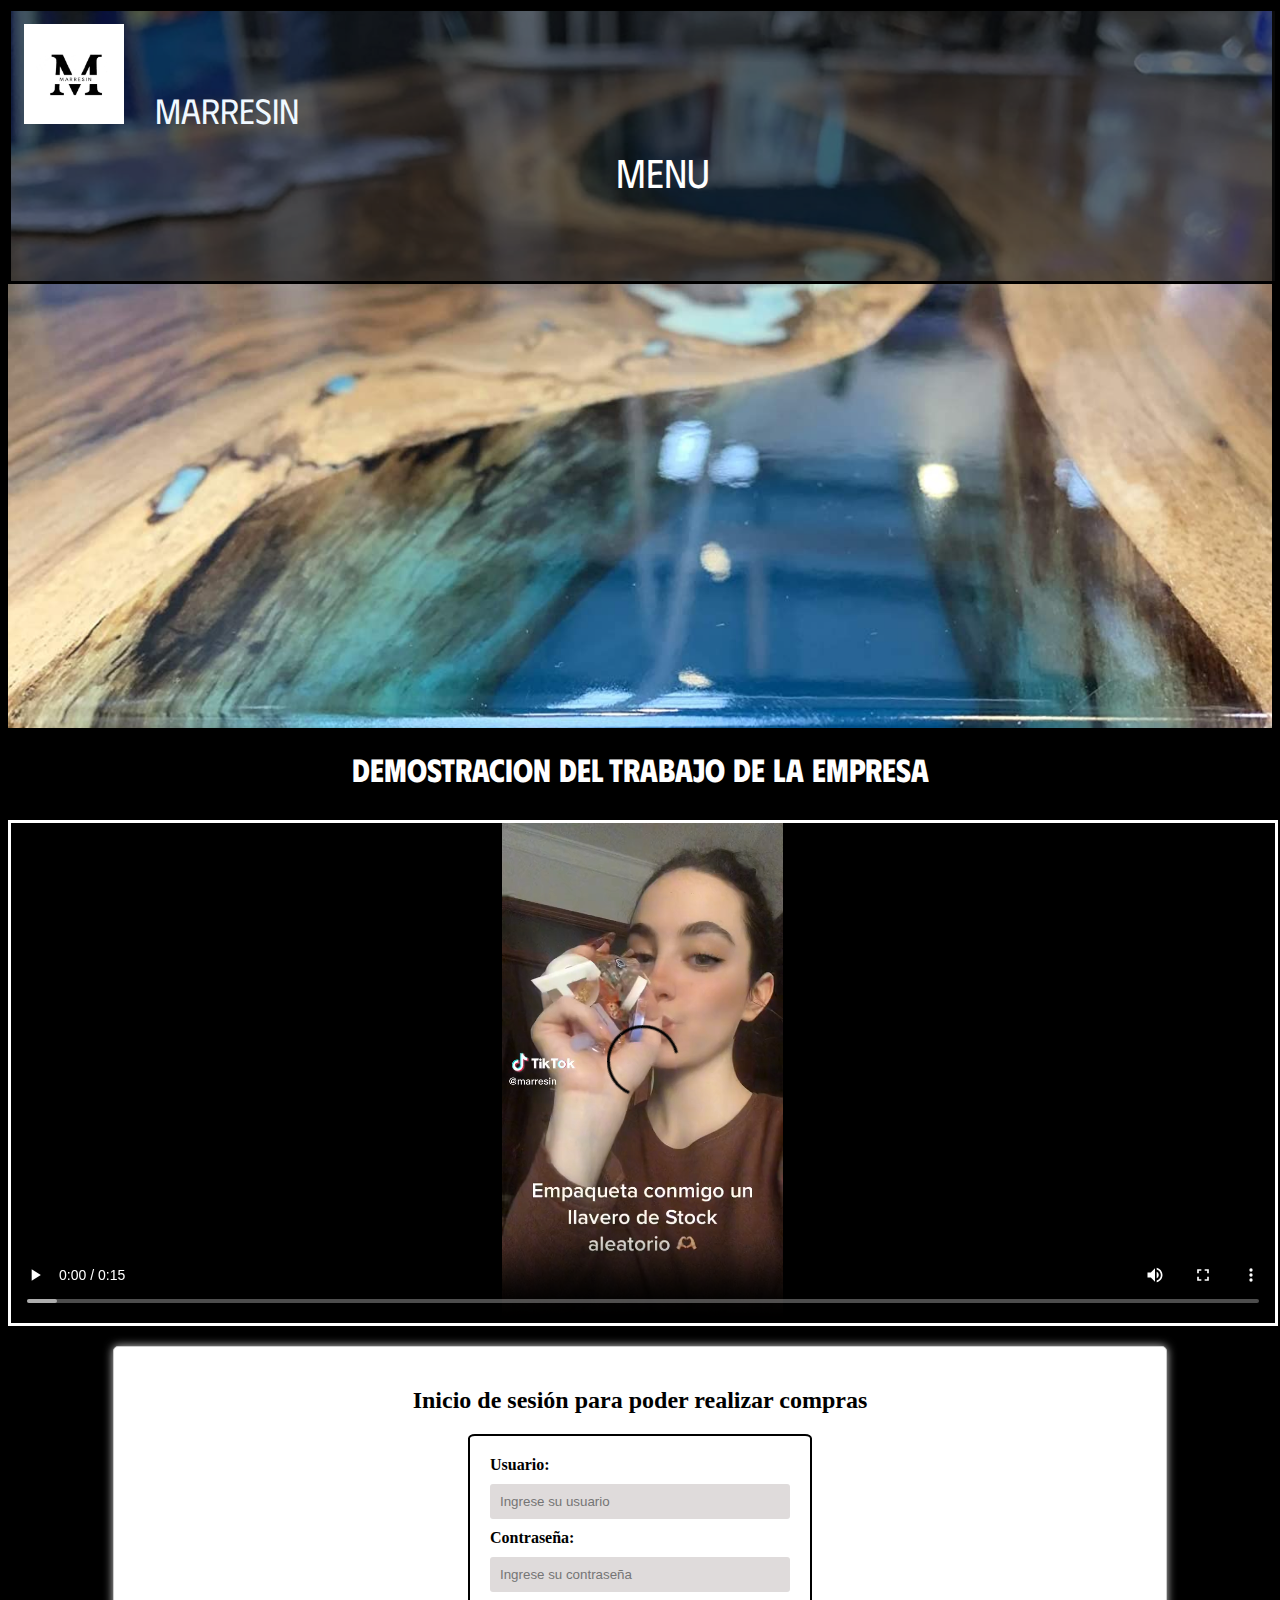
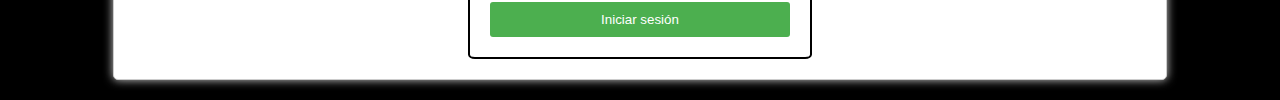
<file: html/index.html>
<!DOCTYPE html>
<html lang="en">
<head>
    <meta charset="UTF-8">
    <meta http-equiv="X-UA-Compatible" content="IE=edge">
    <meta name="viewport" content="width=device-width, initial-scale=1.0">
    <link rel="stylesheet" href="https://use.fontawesome.com/releases/v5.7.2/css/all.css" crossorigin="anonymous">
    <link rel="stylesheet" href="../css/index.css">
    <link rel="stylesheet" href="../responsive/responsive_index.css">
    <title>MARRESIN</title>
</head>
<body>
    <div  id="contenedor">
        <!-- Menu1 -->
        <header class="header1">
            <div class="menu1">
                <div id="logo">
                    <img src="../Imagenes/Logo_Tarjetas/LOGO.jpeg" alt="">
                    <a href="#">MARRESIN</a>
                </div>


                <nav>
                    <ul>
                        <li><a href="./decoracion.html">Decoración</a></li>
                        <li><a href="../html/llaveros.html">Llaveros</a></li>
                        <li><a href="./marcapaginas.html">Marcapáginas</a></li>
                        <li><a href="./posavasos.html">Posavasos</a></li>
                        <li><a href="./catalogo.html">Catálogo</a></li>
                        <li><a href="./informacion.html">Información</a></li>
                        
                    </ul>
                </nav>
            </div>
        </header>

        <!-- Menu2 -->
        
        <header class="header2">
            <div id="logo2">
                <img src="../Imagenes/Logo_Tarjetas/LOGO.jpeg" alt="">
                <a href="#">MARRESIN</a>
            </div>
            
            <nav class="menu2">
               
                <ul>
                    <li>MENU
                        
                        <ul>
                            <li><a href="./decoracion.html">Decoración</a></li>
                            <li><a href="../html/llaveros.html">Llaveros</a></li>
                            <li><a href="./marcapaginas.html">Marcapáginas</a></li>
                            <li><a href="./posavasos.html">Posavasos</a></li>
                            <li><a href="./catalogo.html">Catálogo</a></li>
                            <li><a href="./informacion.html">Información</a></li>
                        </ul>

                    </li>
                    
                </ul>                
           
            </nav>
        
        </header>

 


        <div id="fondopagina1"></div>
        <h1>Demostracion del trabajo de la empresa</h1>
        <div class="video">
            
            <video controls>
                <source src="../Imagenes/Video/video_marresin.mp4" type="video/mp4"> 
               
            </video> 
        </div>
        
        <article>
            <h2>Inicio de sesión para poder realizar compras</h2>
            <form>
                <label for="usuario"><b>Usuario:</b></label>
                <input type="text" placeholder="Ingrese su usuario" name="usuario" required>
    
                <label for="contraseña"><b>Contraseña:</b></label>
                <input type="password" placeholder="Ingrese su contraseña" name="contraseña" required>
    
                <input type="submit" value="Iniciar sesión">
            </form>
        </article>

        </div>
</body>
</html>
</file>
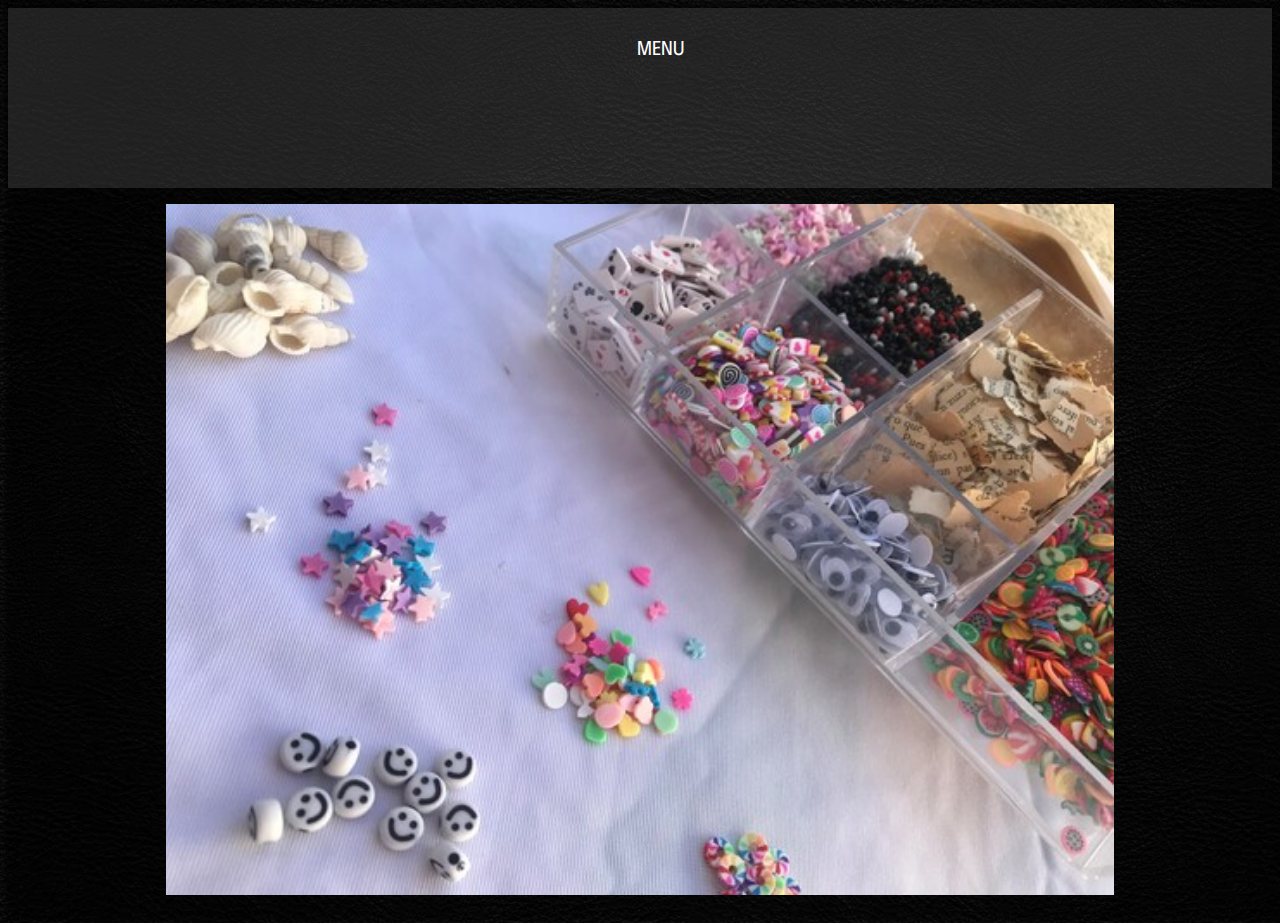
<file: html/decoracion.html>
<!DOCTYPE html>
<html lang="en">
<head>
    <meta charset="UTF-8">
    <meta http-equiv="X-UA-Compatible" content="IE=edge"> 
    <meta name="viewport" content="width=device-width, initial-scale=1.0">   
    <link rel="stylesheet" href="../css/decoracion.css">
    <link rel="stylesheet" href="../responsive/responsive_decoracion.css">
    <title>Decoración</title>
</head>
<body>
    
    <div id="fondo">

    
        <div  id="contenedor">
            
            <header class="header1">
                <div id="menu1">              
                    <nav>
                    <ul>
                            <li><a href="./principal.html">Inicio</a></li>
                            <li><a href="./llaveros.html">Llaveros</a></li>
                            <li><a href="./marcapaginas.html">Marcapáginas</a></li>
                            <li><a href="./posavasos.html">Posavasos</a></li>
                            <li><a href="./catalogo.html">Catálogo</a></li>
                            <li><a href="./informacion.html">Informacion</a></li>
                        </ul>
                    </nav>
                </div>
            </header>
        </div>

        <header class="header2">
            <nav class="menu2">
               
                <ul>
                    <li>MENU
                        
                        <ul>
                            <li><a href="../html/llaveros.html">Llaveros</a></li>
                            <li><a href="./marcapaginas.html">Marcapáginas</a></li>
                            <li><a href="./posavasos.html">Posavasos</a></li>
                            <li><a href="./catalogo.html">Catálogo</a></li>
                            <li><a href="./informacion.html">Información</a></li>
                            <li><a href="./principal.html">Inicio</a></li>
                        </ul>
    
                    </li>
                    
                </ul>                
           
            </nav>
        
        </header>

        <div class="slider">
            <ul>
                <li>
                    <img src="../Imagenes/Decoracion/Decoracion1.jpg" alt="">
                </li>
                <li>
                    <img src="../Imagenes/Decoracion/Decoracion2.jpg" alt="">
                </li>
                <li>
                    <img src="../Imagenes/Decoracion/Decoracion3.jpg" alt="">
                </li>
                <li>
                    <img src="../Imagenes/Decoracion/Decoracion4.jpg" alt="">
                </li>
                <li>
                    <img src="../Imagenes/Decoracion/Decoracion5.jpg" alt="">
                </li>
                <li>
                    <img src="../Imagenes/Decoracion/Decoracion6.jpg" alt="">
                </li>

                
            </ul>
        </div>








        </div>
</body>
</html>
</file>
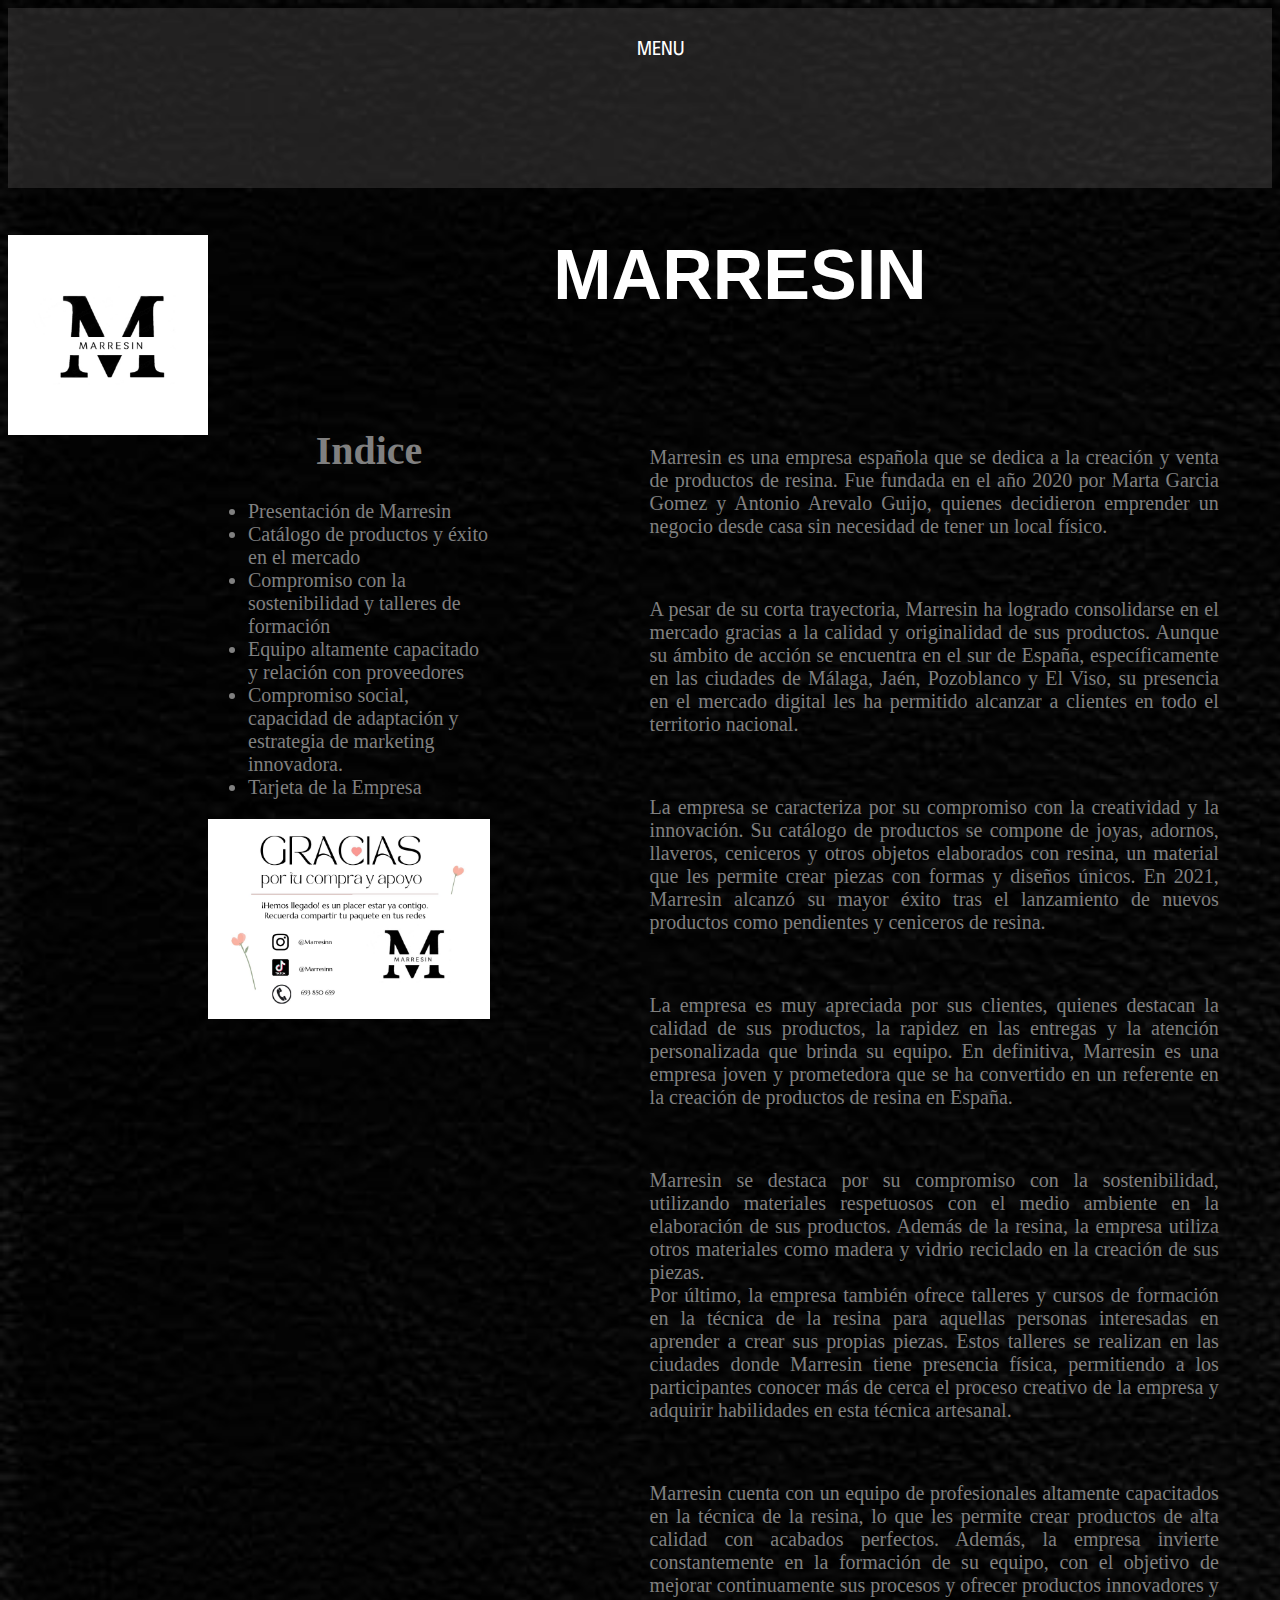
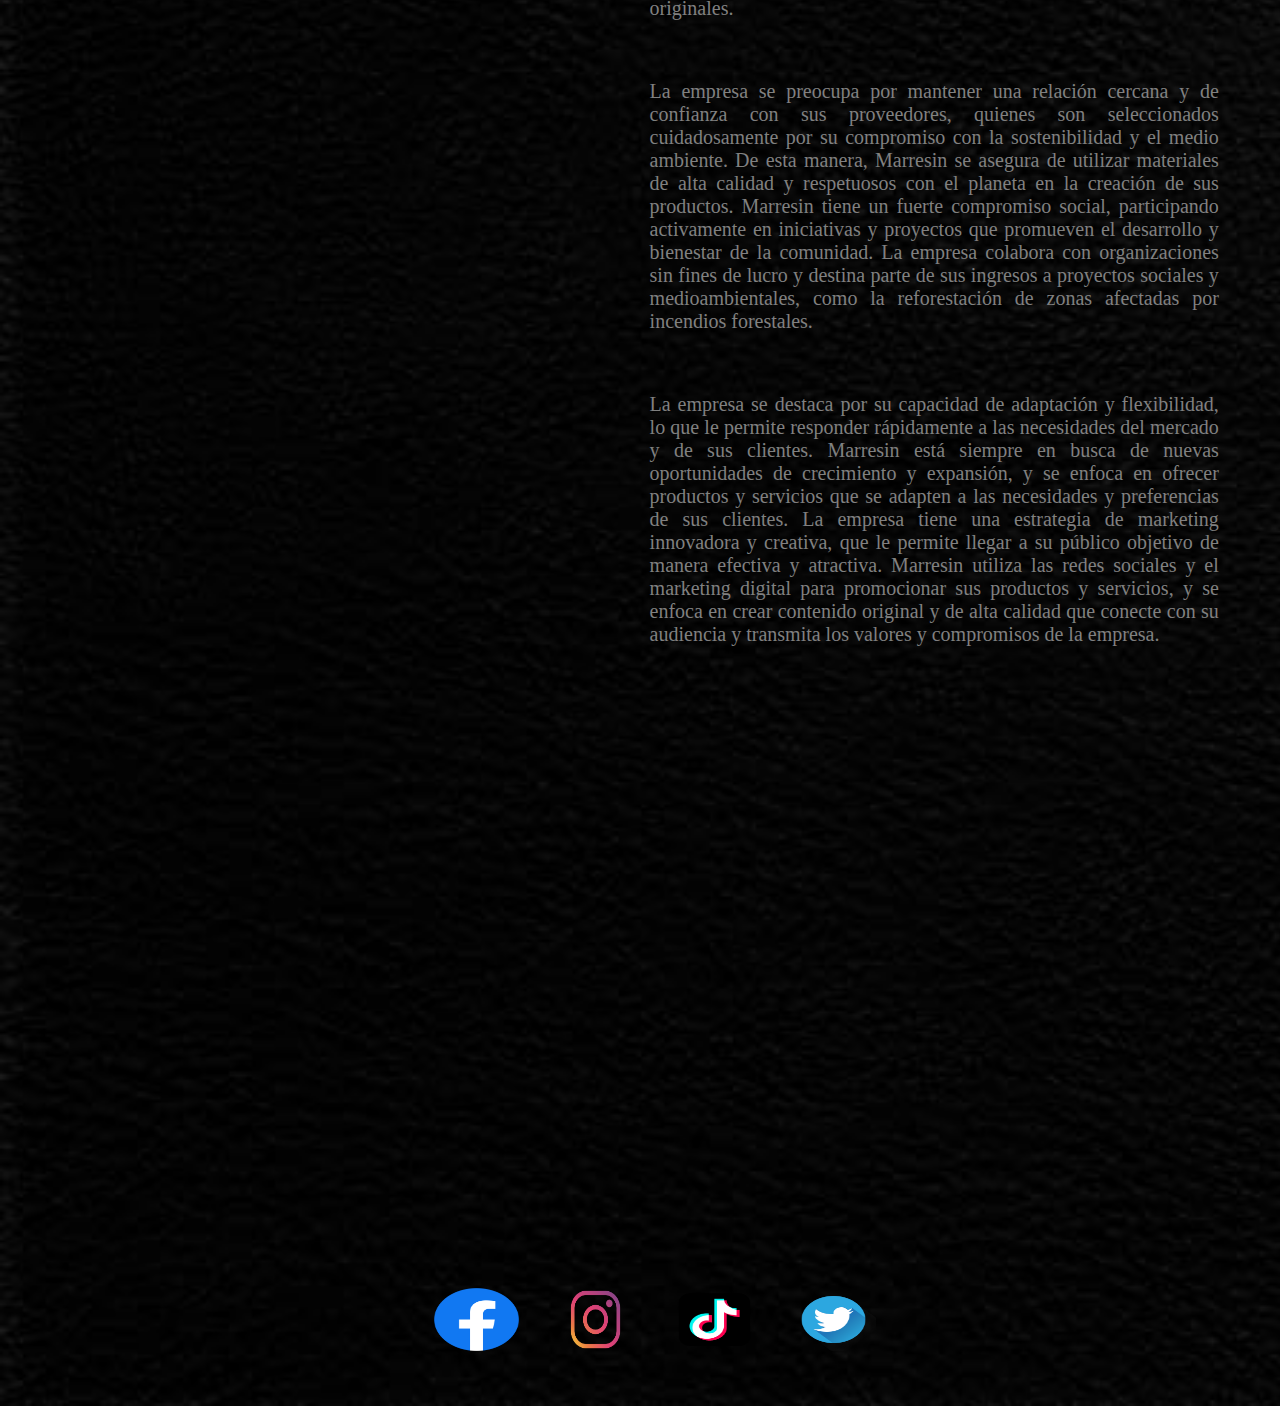
<file: html/informacion.html>
<!DOCTYPE html>
<html lang="en">
<head>
    <meta charset="UTF-8">
    <meta http-equiv="X-UA-Compatible" content="IE=edge">
    <meta name="viewport" content="width=device-width, initial-scale=1.0">
    <link rel="stylesheet" href="../css/informacion.css">
    <link rel="stylesheet" href="../responsive/responsive_informacion.css">
    <title>Info_Empresa</title>
</head>
<body>
    <div  id="contenedor">
        
                <header class="header1">
                    <div id="menu1">              
                        <nav>
                           <ul>
                                <li><a href="./decoracion.html">Decoración</a></li>
                                <li><a href="./llaveros.html">Llaveros</a></li>
                                <li><a href="./marcapaginas.html">Marcapáginas</a></li>
                                <li><a href="./posavasos.html">Posavasos</a></li>
                                <li><a href="./catalogo.html">Catálogo</a></li>
                                <li><a href="./principal.html">Inicio</a></li>
                            </ul>
                        </nav>
                    </div>
                </header>

            

            <div id="fondopagina1"></div>
   
    </div>

    <header class="header2">
        <nav class="menu2">
           
            <ul>
                <li>MENU
                    
                    <ul>
                        <li><a href="./decoracion.html">Decoración</a></li>
                        <li><a href="../html/llaveros.html">Llaveros</a></li>
                        <li><a href="./marcapaginas.html">Marcapáginas</a></li>
                        <li><a href="./posavasos.html">Posavasos</a></li>
                        <li><a href="./catalogo.html">Catálogo</a></li>
                        <li><a href="./principal.html">Inicio</a></li>
                    </ul>

                </li>
                
            </ul>                
       
        </nav>
    
    </header>

    <div class= "cabecera">
        <img src="../Imagenes/Logo_Tarjetas/LOGO.jpeg" alt="">
        <h1 class="EMPRESA">MARRESIN</h1>
    </div>


    

    <div class="caja">
        <aside class="aside">
            <p>
                <ul>
                    <li class="indice"><h1>Indice</h1></li>
                    <li>
                        Presentación de Marresin
                    </li>

                    <li>
                        Catálogo de productos y éxito en el mercado
                    </li>

                    <li>
                        Compromiso con la sostenibilidad y talleres de formación
                    </li>

                    <li>
                        Equipo altamente capacitado y relación con proveedores
                    </li>
                    <li>
                        Compromiso social, capacidad de adaptación y estrategia de marketing innovadora.
                    </li>
                    <li>
                        Tarjeta de la Empresa
                    </li>
                  
                </ul>

                <img src="../Imagenes/Logo_Tarjetas/Tarjeta1.jpg" alt="">
               
            </p>
        </aside>

        <div class="parrafo">
                <p>
                    Marresin es una empresa española que se dedica a la creación y venta de productos de resina. Fue fundada en el año 2020 por Marta Garcia Gomez y Antonio Arevalo Guijo, quienes decidieron emprender un negocio desde casa sin necesidad de tener un local físico.
            </p>
            <p>
                    A pesar de su corta trayectoria, Marresin ha logrado consolidarse en el mercado gracias a la calidad y originalidad de sus productos. Aunque su ámbito de acción se encuentra en el sur de España, específicamente en las ciudades de Málaga, Jaén, Pozoblanco y El Viso, su presencia en el mercado digital les ha permitido alcanzar a clientes en todo el territorio nacional.
            </p>
            <p>
                    La empresa se caracteriza por su compromiso con la creatividad y la innovación. Su catálogo de productos se compone de joyas, adornos, llaveros, ceniceros y otros objetos elaborados con resina, un material que les permite crear piezas con formas y diseños únicos. En 2021, Marresin alcanzó su mayor éxito tras el lanzamiento de nuevos productos como pendientes y ceniceros de resina.
            </p>
            <p>
                    La empresa es muy apreciada por sus clientes, quienes destacan la calidad de sus productos, la rapidez en las entregas y la atención personalizada que brinda su equipo. En definitiva, Marresin es una empresa joven y prometedora que se ha convertido en un referente en la creación de productos de resina en España.
            </p>
            <p>
                Marresin se destaca por su compromiso con la sostenibilidad, utilizando materiales respetuosos con el medio ambiente en la elaboración de sus productos. Además de la resina, la empresa utiliza otros materiales como madera y vidrio reciclado en la creación de sus piezas.
                <br>
                Por último, la empresa también ofrece talleres y cursos de formación en la técnica de la resina para aquellas personas interesadas en aprender a crear sus propias piezas. Estos talleres se realizan en las ciudades donde Marresin tiene presencia física, permitiendo a los participantes conocer más de cerca el proceso creativo de la empresa y adquirir habilidades en esta técnica artesanal.
            </p>

            <p>
                Marresin cuenta con un equipo de profesionales altamente capacitados en la técnica de la resina, lo que les permite crear productos de alta calidad con acabados perfectos. Además, la empresa invierte constantemente en la formación de su equipo, con el objetivo de mejorar continuamente sus procesos y ofrecer productos innovadores y originales.
            </p>
            <p>
                La empresa se preocupa por mantener una relación cercana y de confianza con sus proveedores, quienes son seleccionados cuidadosamente por su compromiso con la sostenibilidad y el medio ambiente. De esta manera, Marresin se asegura de utilizar materiales de alta calidad y respetuosos con el planeta en la creación de sus productos.
            
                Marresin tiene un fuerte compromiso social, participando activamente en iniciativas y proyectos que promueven el desarrollo y bienestar de la comunidad. La empresa colabora con organizaciones sin fines de lucro y destina parte de sus ingresos a proyectos sociales y medioambientales, como la reforestación de zonas afectadas por incendios forestales.
            </p>
            <p>
                La empresa se destaca por su capacidad de adaptación y flexibilidad, lo que le permite responder rápidamente a las necesidades del mercado y de sus clientes. Marresin está siempre en busca de nuevas oportunidades de crecimiento y expansión, y se enfoca en ofrecer productos y servicios que se adapten a las necesidades y preferencias de sus clientes.
            
                La empresa tiene una estrategia de marketing innovadora y creativa, que le permite llegar a su público objetivo de manera efectiva y atractiva. Marresin utiliza las redes sociales y el marketing digital para promocionar sus productos y servicios, y se enfoca en crear contenido original y de alta calidad que conecte con su audiencia y transmita los valores y compromisos de la empresa.
            </p>

        </div>
        
        
        <br><br><br><br>
    </div>
        
    
    <div class="mapa">

        <iframe src="https://www.google.com/maps/embed?pb=!1m18!1m12!1m3!1d3198.688205871546!2d-4.439997084428945!3d36.70602968069406!2m3!1f0!2f0!3f0!3m2!1i1024!2i768!4f13.1!3m3!1m2!1s0xd72f782147d7629%3A0xeeec36add0a6c518!2sC.%20H%C3%A9roe%20de%20Sostoa%2C%20M%C3%A1laga!5e0!3m2!1ses!2ses!4v1677970131728!5m2!1ses!2ses" frameborder="0">

        </iframe>

    </div>
<br><br><br><br><br>
        

    



    
    <footer>
        
            <table>
                    <tr>
                        <td> 
                            <a href="https://www.facebook.com/profile.php?id=100012701767379"> <img src="../Imagenes/Logo_Tarjetas/logoFB.jpg" alt="">
                            </a> 
                        </td>

                        <td>
                            <a href="https://www.instagram.com/marresinn/"> 
                                <img src="../Imagenes/Logo_Tarjetas/logoIG.jpg" alt="">
                            </a> 
                        </td>

                        <td>
                            <a href="https://www.tiktok.com/@marresin">
                                <img src="../Imagenes/Logo_Tarjetas/logoTT.jpg" alt="">
                            </a> 
                        </td>

                        <td>
                            <a href="https://twitter.com/martagarc_02"> <img src="../Imagenes/Logo_Tarjetas/logoTW.jpg" alt="">
                            </a> 
                        </td>
                    </tr>
            </table>


    </footer>

</body>
</html>
</file>
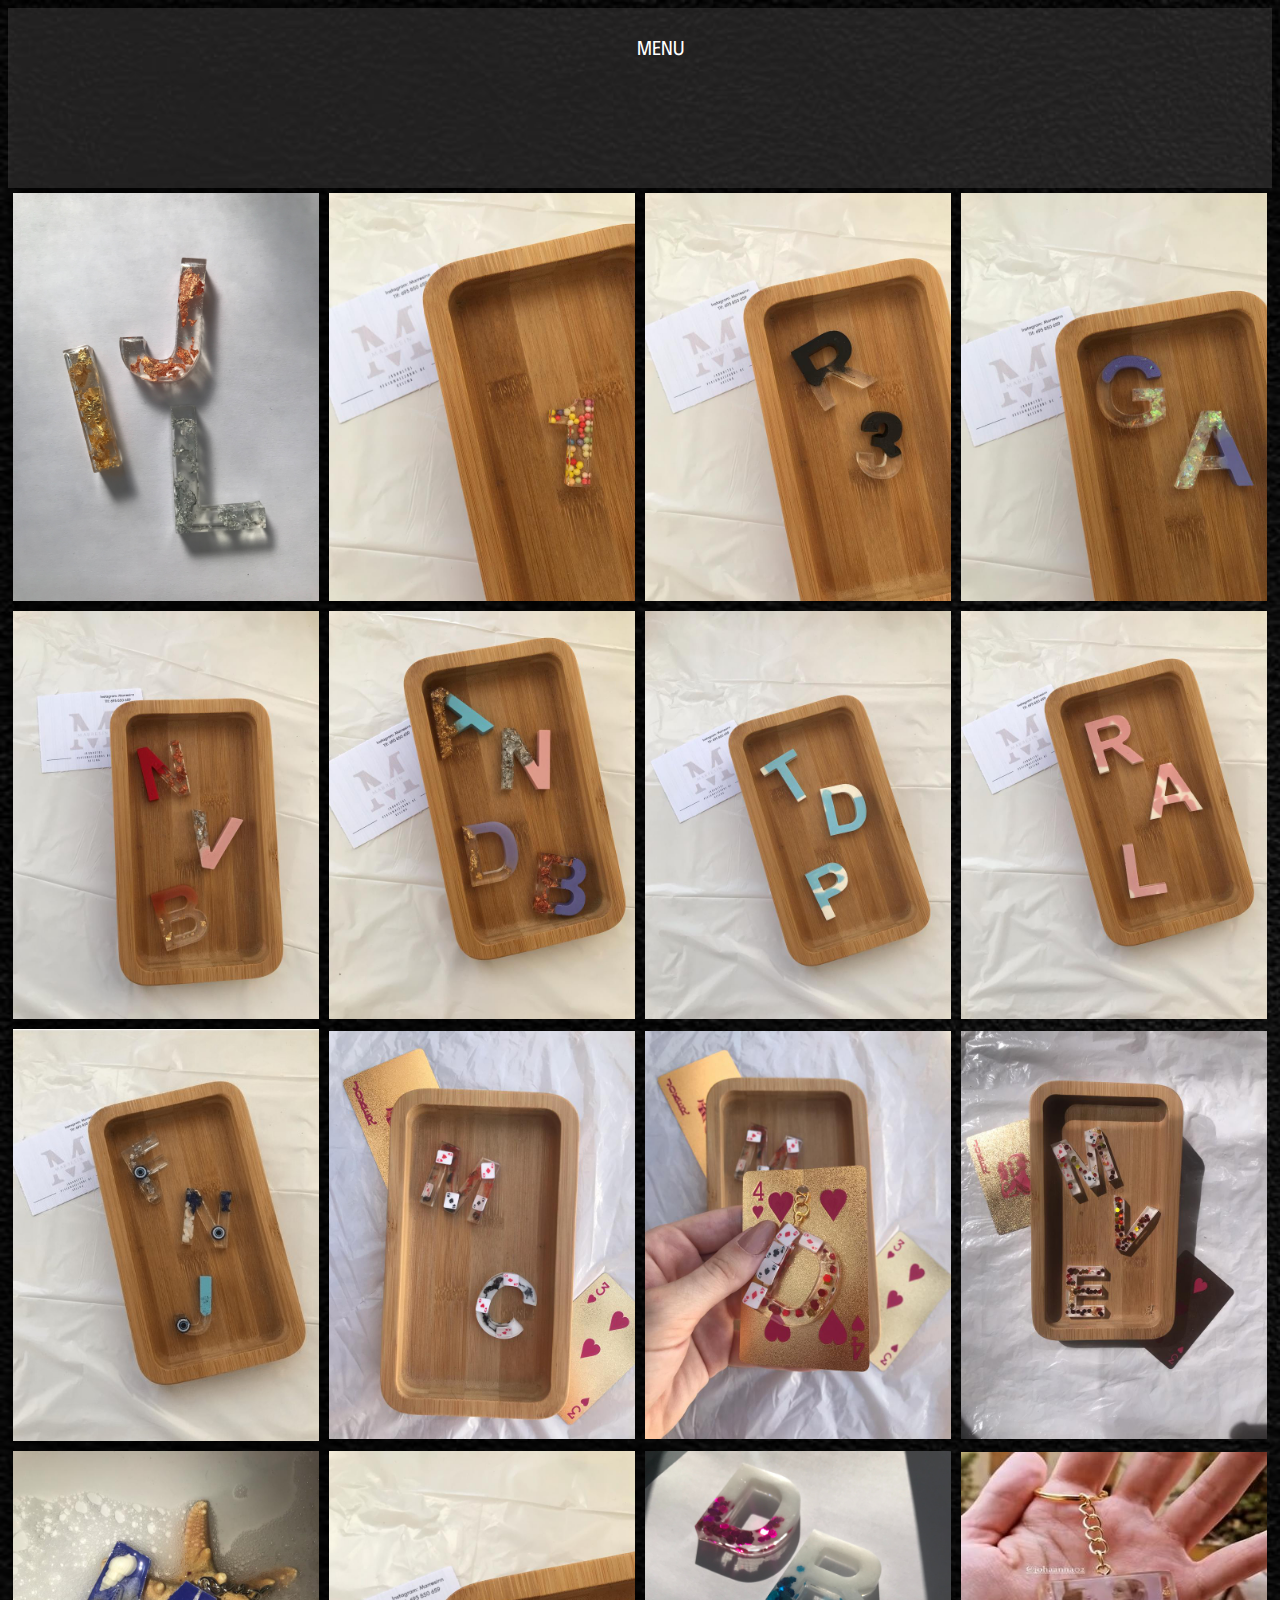
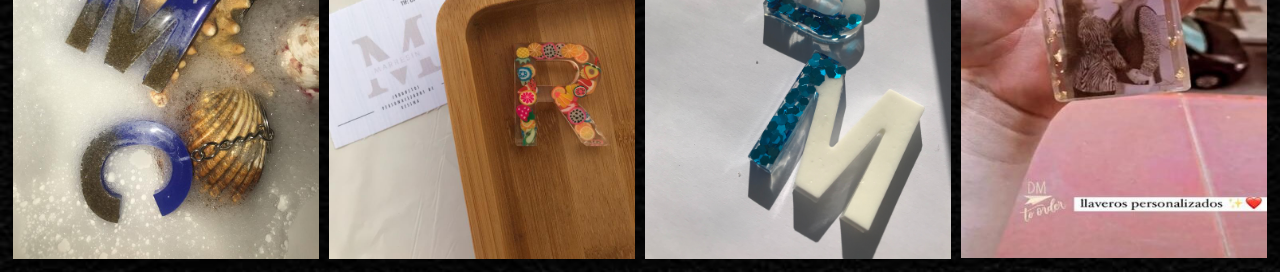
<file: html/llaveros.html>
<!DOCTYPE html>
<html lang="en">
<head>
    <meta charset="UTF-8">
    <meta http-equiv="X-UA-Compatible" content="IE=edge">
    <meta name="viewport" content="width=device-width, initial-scale=1.0">
    <link rel="stylesheet" href="../css/llaveros.css">
    <link rel="stylesheet" href="../responsive/responsive_llaveros.css">
    <title>Llaveros</title>
</head>
<body>
    <div id="fondo">

    
        <div  id="contenedor">
            
            <header class="header1">
                <div id="menu1">              
                    <nav>
                    <ul>
                            <li><a href="./decoracion.html">Decoración</a></li>
                            <li><a href="./principal.html">Inicio</a></li>
                            <li><a href="./marcapaginas.html">Marcapáginas</a></li>
                            <li><a href="./posavasos.html">Posavasos</a></li>
                            <li><a href="./catalogo.html">Catálogo</a></li>
                            <li><a href="./informacion.html">Informacion</a></li>
                        </ul>
                    </nav>
                </div>
            </header>
        </div>

        <header class="header2">
            <nav class="menu2">
               
                <ul>
                    <li>MENU
                        
                        <ul>
                            <li><a href="./decoracion.html">Decoración</a></li>
                            <li><a href="./marcapaginas.html">Marcapáginas</a></li>
                            <li><a href="./posavasos.html">Posavasos</a></li>
                            <li><a href="./catalogo.html">Catálogo</a></li>
                            <li><a href="./informacion.html">Información</a></li>
                            <li><a href="./principal.html">Inicio</a></li>
                        </ul>
    
                    </li>
                    
                </ul>                
           
            </nav>
        
        </header>

        

        
                <section class="imagenes">
                    <img src="../Imagenes/LLaveros/llavero1.jpg" alt="">
                    <img src="../Imagenes/LLaveros/llavero2.jpg" alt="">
                    <img src="../Imagenes/LLaveros/llavero3.jpg" alt="">
                    <img src="../Imagenes/LLaveros/llavero4.jpg" alt="">
                                      
                </section>

                
                <section class="imagenes">
                    <img src="../Imagenes/LLaveros/llavero5.jpg" alt="">  
                    <img src="../Imagenes/LLaveros/llavero6.jpg" alt="">
                    <img src="../Imagenes/LLaveros/llavero7.jpg" alt="">
                    <img src="../Imagenes/LLaveros/llavero8.jpg" alt="">
                    
                    
                    
                </section>

                <section class="imagenes">
                    <img src="../Imagenes/LLaveros/llavero9.jpg" alt=""> 
                    <img src="../Imagenes/LLaveros/llavero11.jpg" alt="">
                    <img src="../Imagenes/LLaveros/llavero12.jpg"alt="">
                    <img src="../Imagenes/LLaveros/llavero13.jpg"alt="">              
                    
                </section>
                    

                <section class="imagenes">
                    <img src="../Imagenes/LLaveros/llavero14.jpg" alt="">
                    <img src="../Imagenes/LLaveros/llavero15.jpg" alt="">
                    <img src="../Imagenes/LLaveros/llavero16.jpg" alt="">
                    <img src="../Imagenes/LLaveros/llavero17.jpg" alt="">
                     
                </section>



               










        
                
           




            </div>
</body>
</html>
</file>
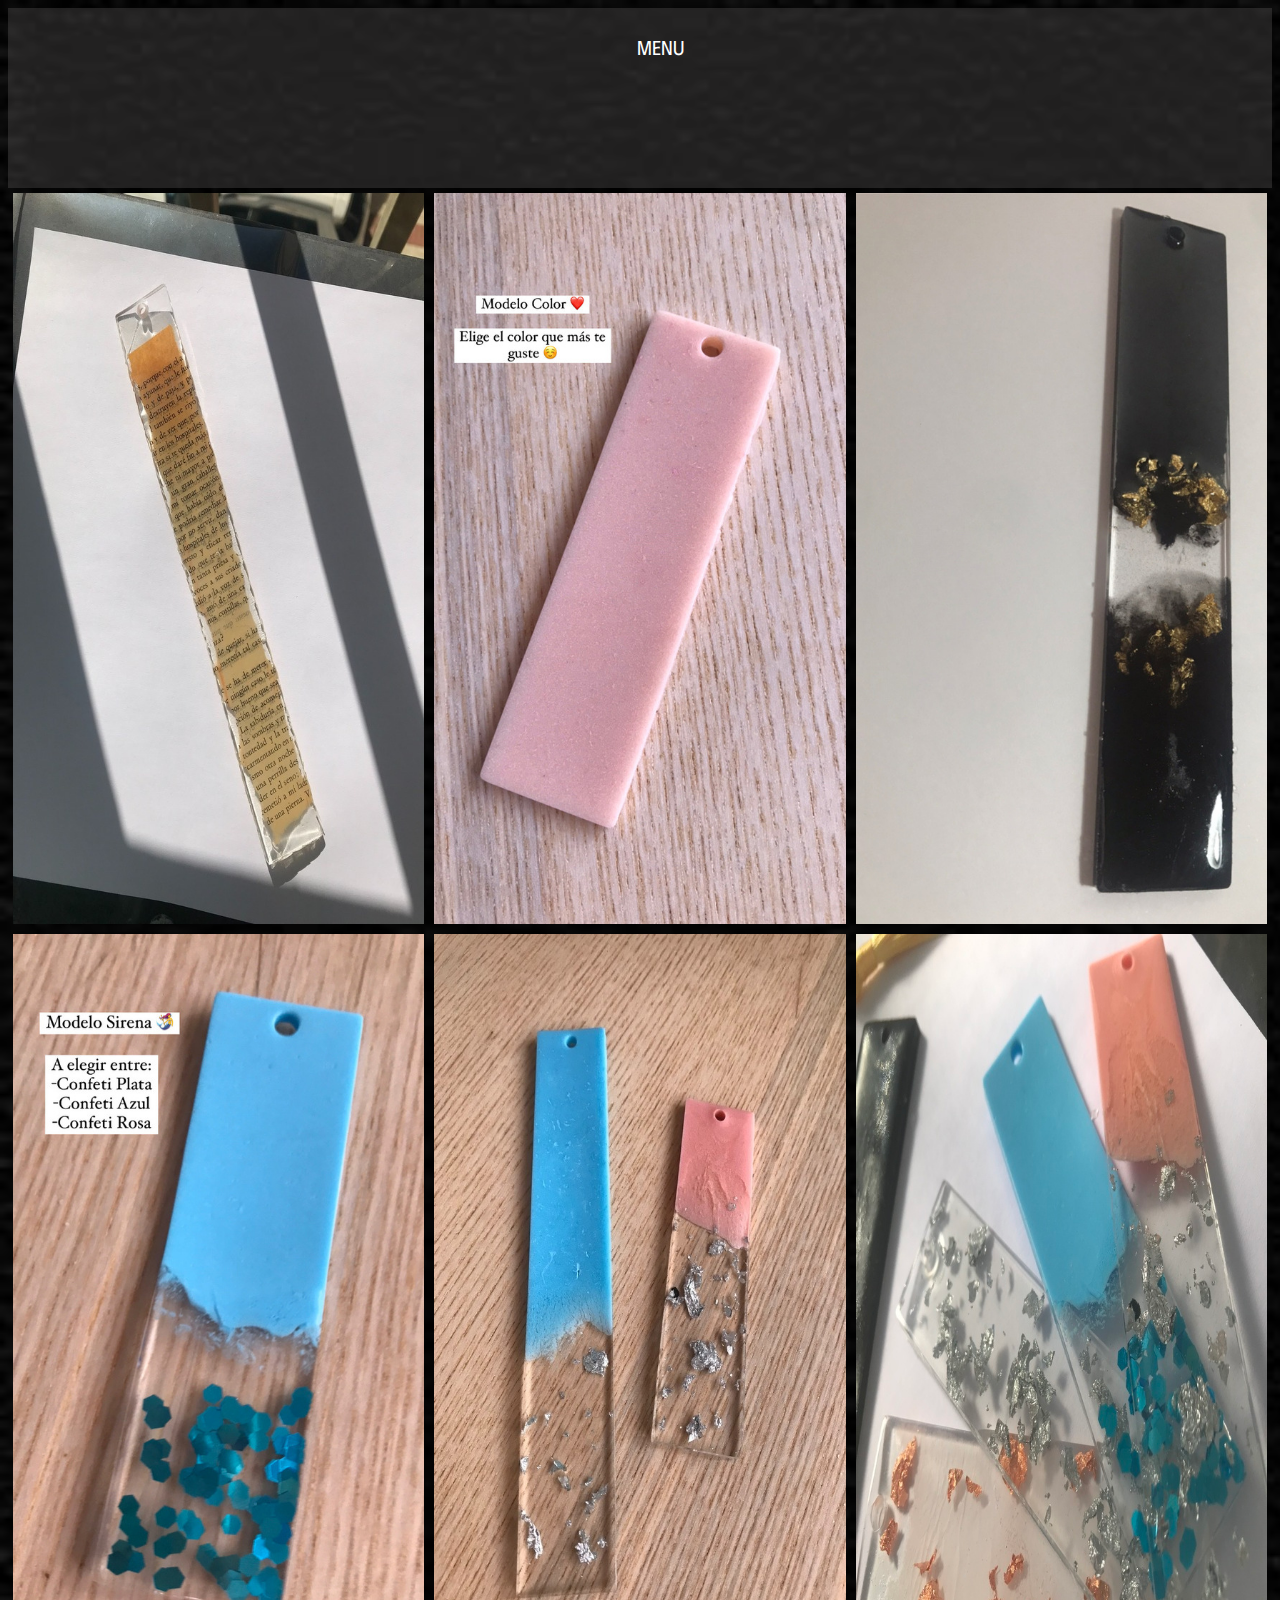
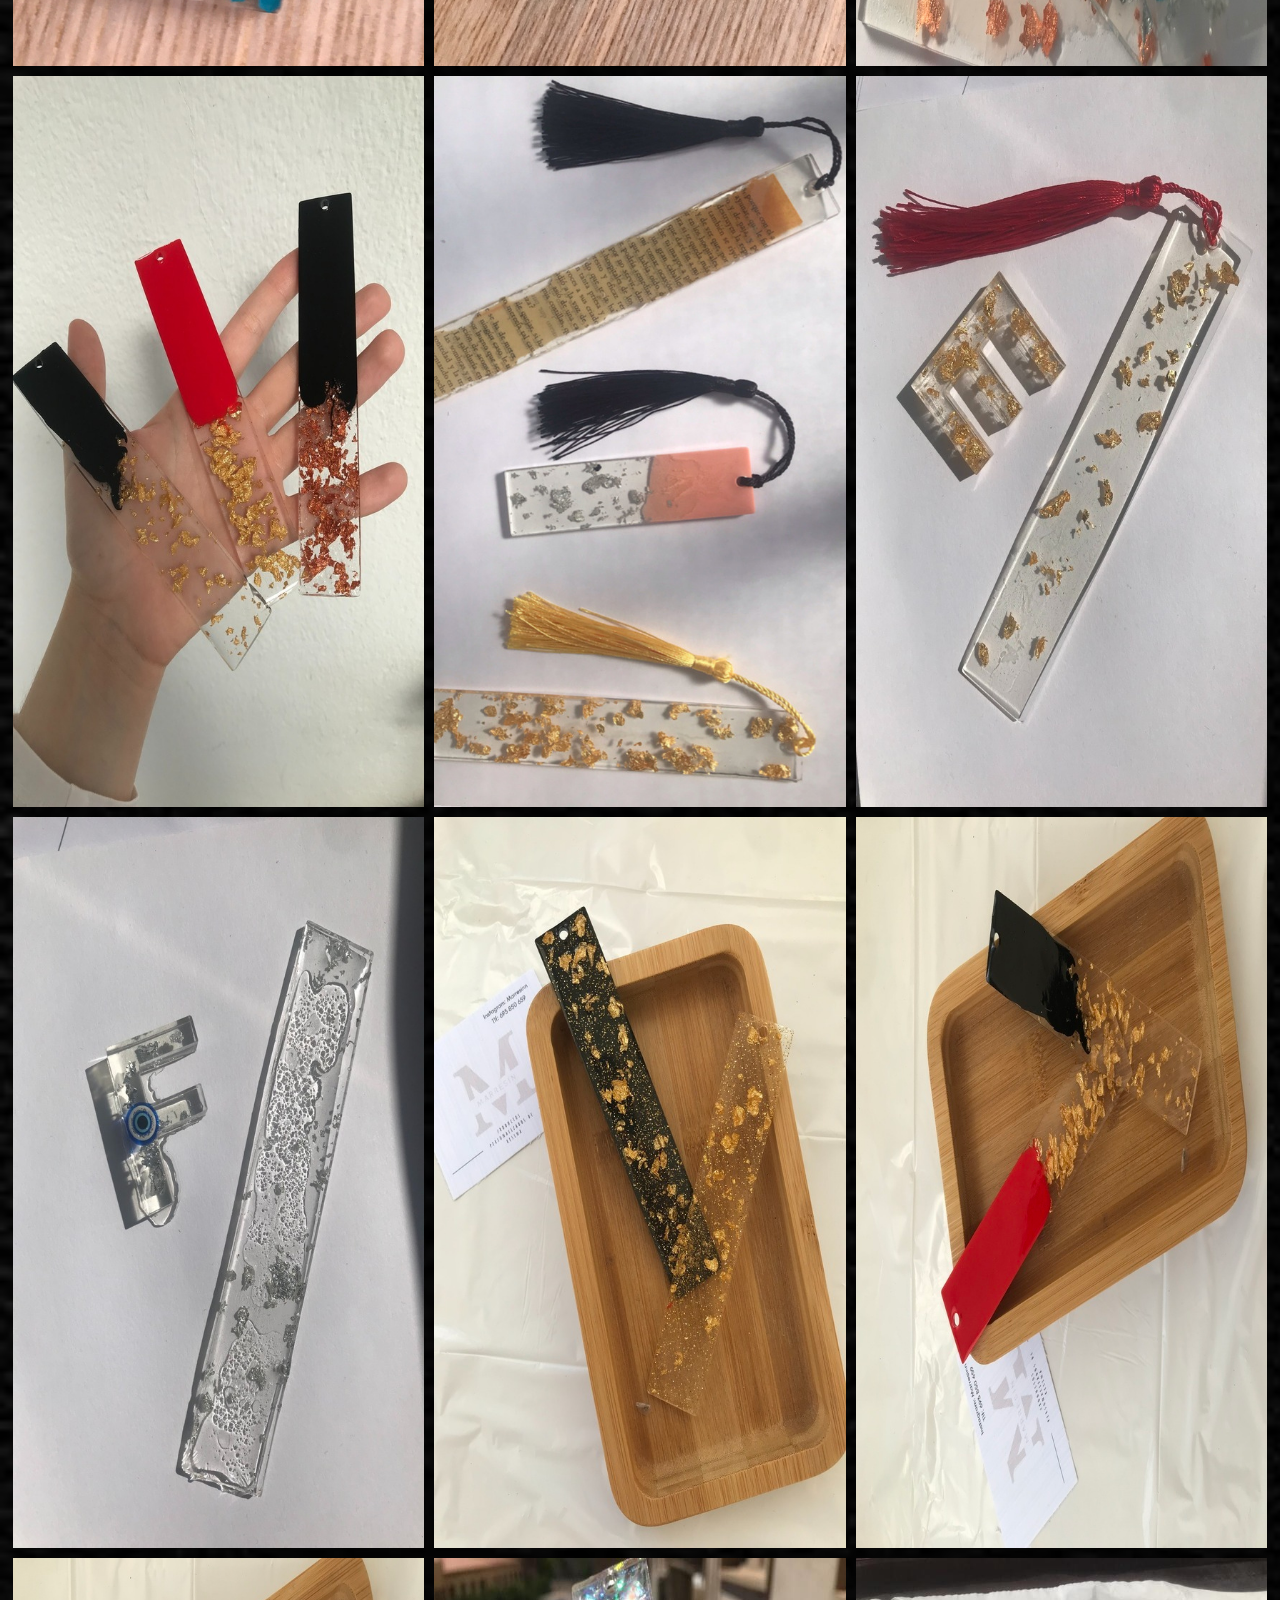
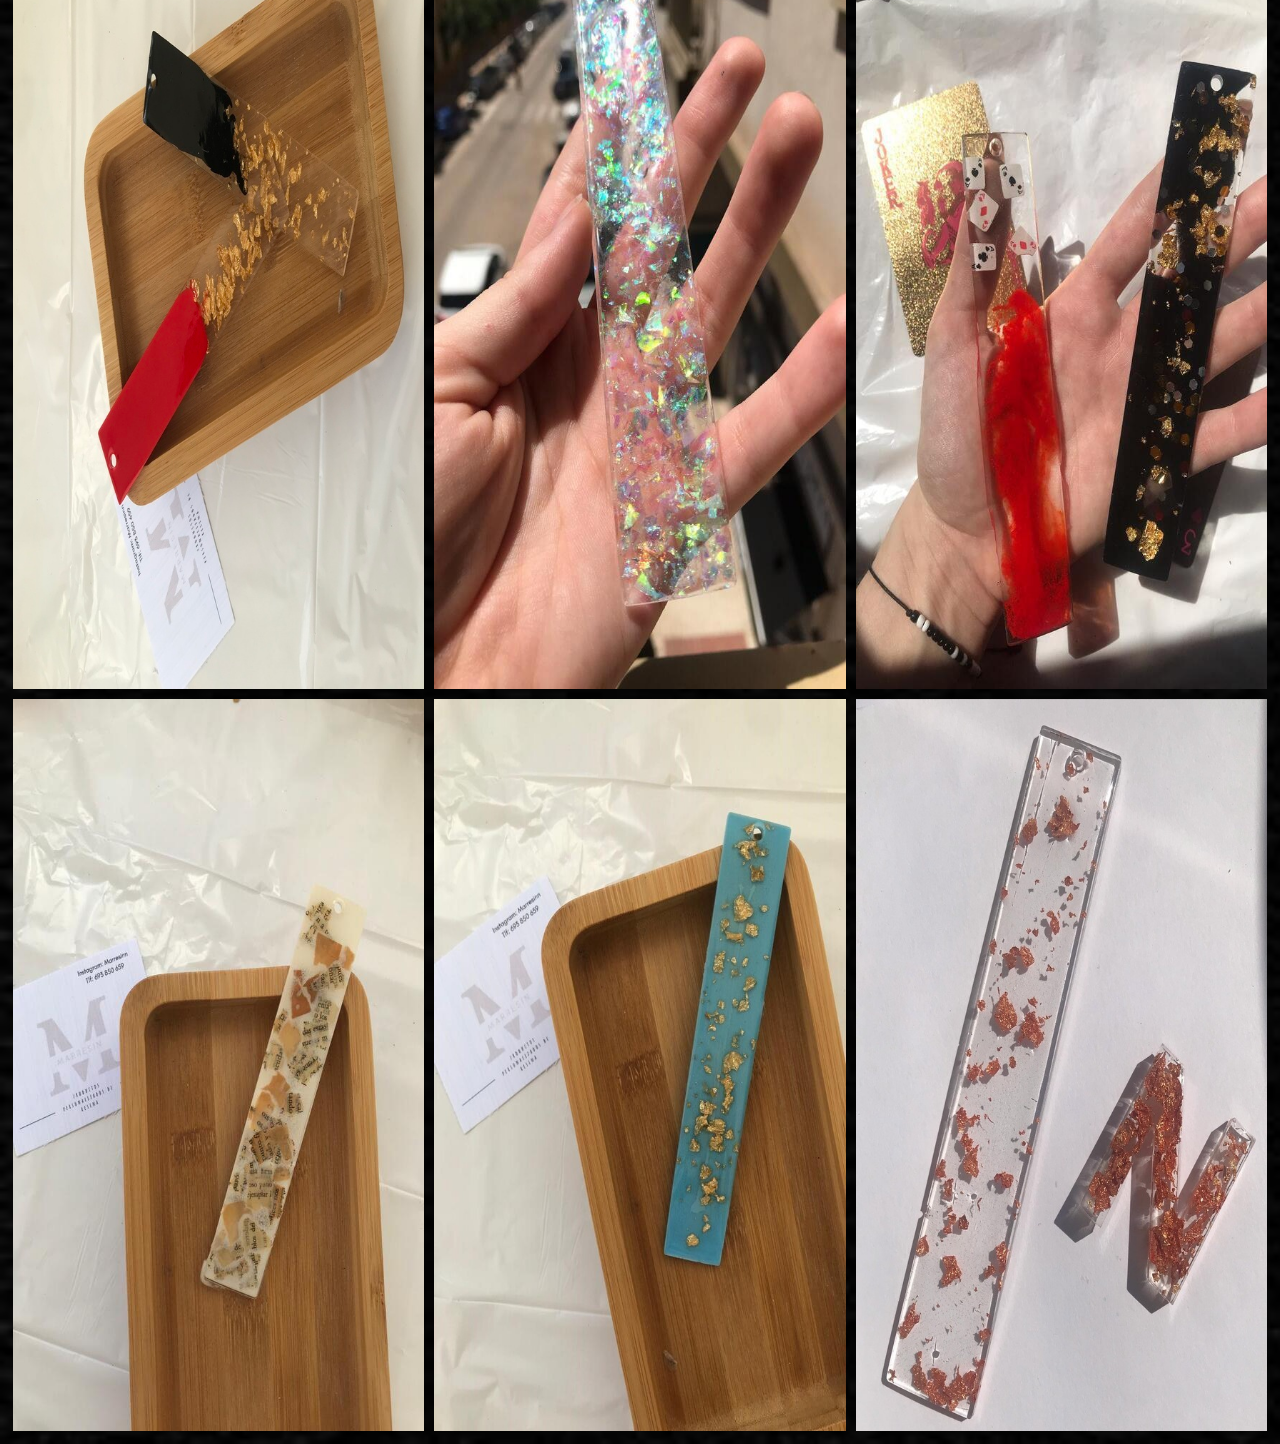
<file: html/marcapaginas.html>
<!DOCTYPE html>
<html lang="en">
<head>
    <meta charset="UTF-8">
    <meta http-equiv="X-UA-Compatible" content="IE=edge">
    <meta name="viewport" content="width=device-width, initial-scale=1.0">
    <link rel="stylesheet" href="../css/marcapaginas.css">
    <link rel="stylesheet" href="../responsive/responsive_marcapaginas.css">
    <title>Marcapáginas</title>
</head>
<body>
    
    <div id="fondo">

    
        <div  id="contenedor">
            
            <header class="header1">


                <div id="menu1">
                    <nav>
                    <ul>
                            <li><a href="./decoracion.html">Decoración</a></li>
                            <li><a href="./llaveros.html">Llaveros</a></li>
                            <li><a href="./principal.html">Inicio</a></li>
                            <li><a href="./posavasos.html">Posavasos</a></li>               
                            <li><a href="./catalogo.html">Catálogo</a></li>
                            <li><a href="./informacion.html">Informacion</a></li>
                        </ul>
                    </nav>
                </div>
            </header>
        </div>


    </div>
    
    <header class="header2">
        <nav class="menu2">
           
            <ul>
                <li>MENU
                    
                    <ul>
                        <li><a href="./decoracion.html">Decoración</a></li>
                        <li><a href="../html/llaveros.html">Llaveros</a></li>
                        <li><a href="./posavasos.html">Posavasos</a></li>
                        <li><a href="./catalogo.html">Catálogo</a></li>
                        <li><a href="./informacion.html">Información</a></li>
                        <li><a href="./principal.html">Inicio</a></li>
                    </ul>

                </li>
                
            </ul>                
       
        </nav>
    
    </header>






    <section class="imagenes">
        <img src="../Imagenes/Marcapaginas/marcapaginas1.jpg" alt="">
        <img src="../Imagenes/Marcapaginas/marcapaginas2.jpg" alt="">
        <img src="../Imagenes/Marcapaginas/marcapaginas3.jpg" alt="">
                          
    </section>
    <section class="imagenes">
        <img src="../Imagenes/Marcapaginas/marcapaginas4.jpg" alt="">
        <img src="../Imagenes/Marcapaginas/marcapaginas5.jpg" alt="">
        <img src="../Imagenes/Marcapaginas/marcapaginas6.jpg" alt="">
                          
    </section>
    <section class="imagenes">
        <img src="../Imagenes/Marcapaginas/marcapaginas7.jpg" alt="">
        <img src="../Imagenes/Marcapaginas/marcapaginas8.jpg" alt="">
        <img src="../Imagenes/Marcapaginas/marcapaginas9.jpg" alt="">
                          
    </section>
    <section class="imagenes">
        <img src="../Imagenes/Marcapaginas/marcapaginas10.jpg" alt="">
        <img src="../Imagenes/Marcapaginas/marcapaginas11.jpg" alt="">
        <img src="../Imagenes/Marcapaginas/marcapaginas12.jpg" alt="">
                          
    </section>
    <section class="imagenes">
        <img src="../Imagenes/Marcapaginas/marcapaginas12.jpg" alt="">
        <img src="../Imagenes/Marcapaginas/marcapaginas14.jpg" alt="">
        <img src="../Imagenes/Marcapaginas/marcapaginas15.jpg" alt="">
                          
    </section>
    <section class="imagenes">
        <img src="../Imagenes/Marcapaginas/marcapaginas16.jpg" alt="">
        <img src="../Imagenes/Marcapaginas/marcapaginas17.jpg" alt="">
        <img src="../Imagenes/Marcapaginas/marcapaginas18.jpg" alt="">
                          
    </section>

    
   
</body>
</html>
</file>
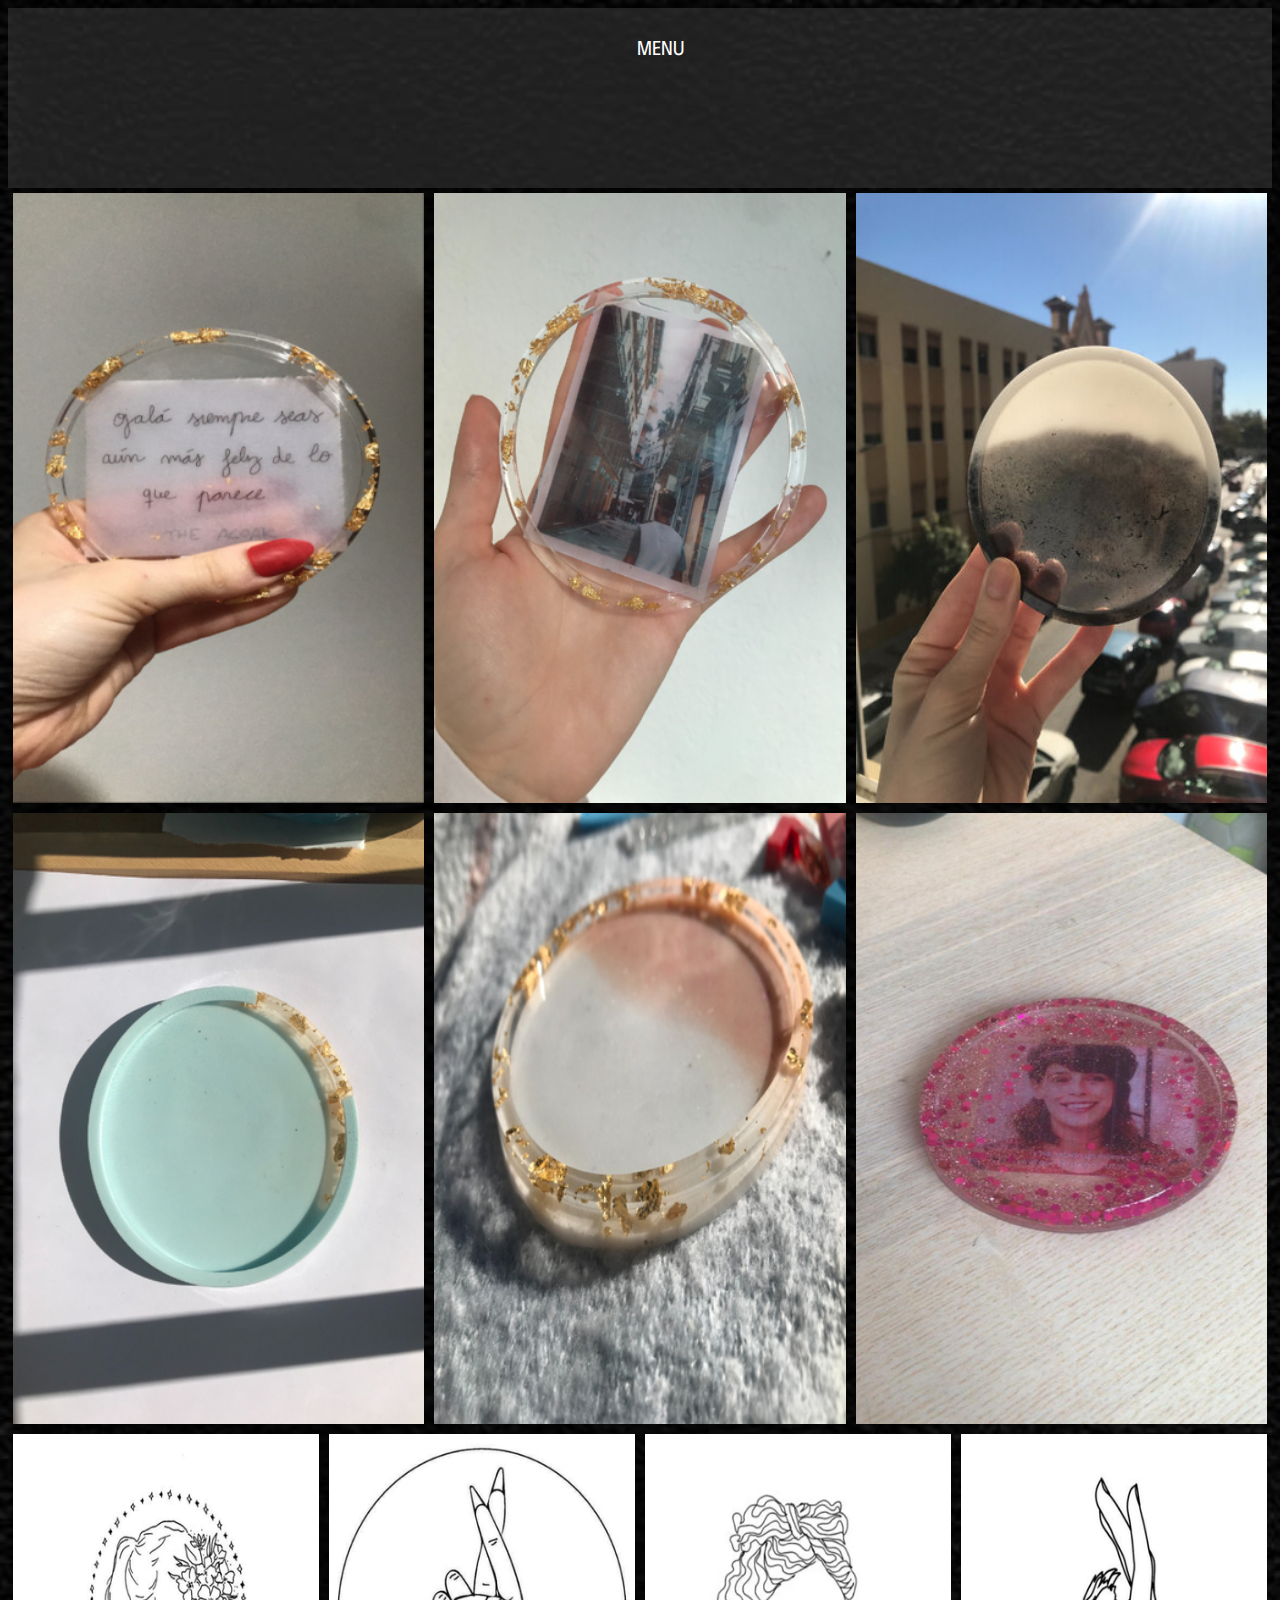
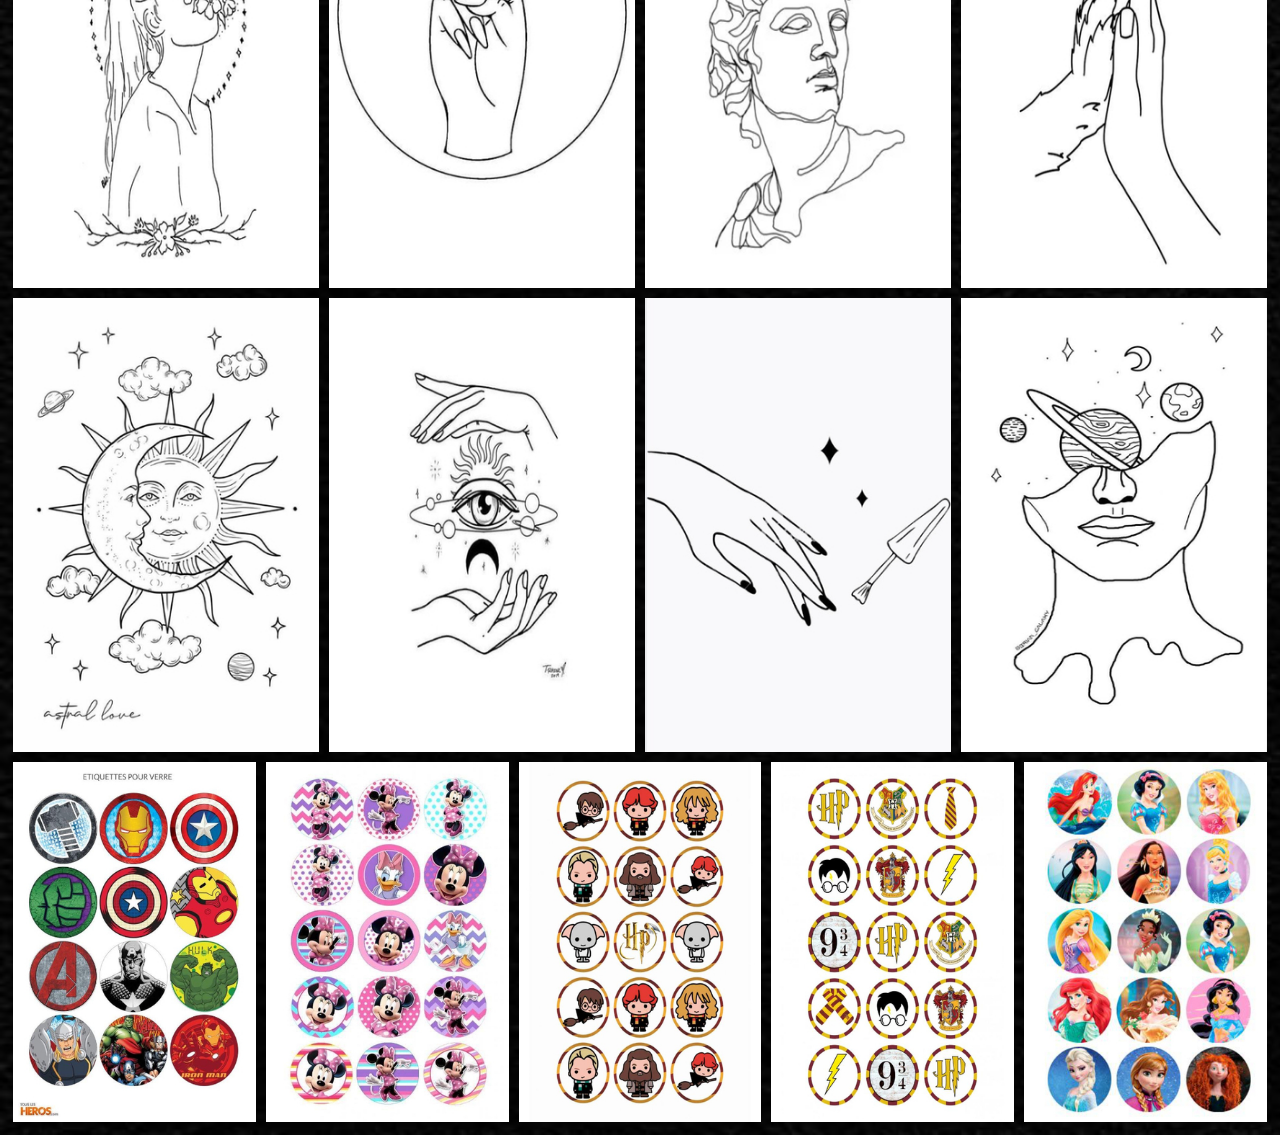
<file: html/posavasos.html>
<!DOCTYPE html>
<html lang="en">
<head>
    <meta charset="UTF-8">
    <meta http-equiv="X-UA-Compatible" content="IE=edge">
    <meta name="viewport" content="width=device-width, initial-scale=1.0">
    <link rel="stylesheet" href="../css/posavasos.css">
    <link rel="stylesheet" href="../responsive/responsive_posavasos.css">

    <title>Posavasos</title>
</head>
<body>
    <div id="fondo">

    
        <div  id="contenedor">
            
            <header class="header1">
                <div id="menu1">              
                    <nav>
                    <ul>
                            <li><a href="./decoracion.html">Decoración</a></li>
                            <li><a href="./llaveros.html">Llaveros</a></li>
                            <li><a href="./marcapaginas.html">Marcapáginas</a></li>
                            <li><a href="./principal.html">Inicio</a></li>
                            <li><a href="./catalogo.html">Catálogo</a></li>
                            <li><a href="./informacion.html">Informacion</a></li>
                        </ul>
                    </nav>
                </div>
            </header>
        </div>

        <header class="header2">
            <nav class="menu2">
               
                <ul>
                    <li>MENU
                        
                        <ul>
                            <li><a href="./decoracion.html">Decoración</a></li>
                            <li><a href="../html/llaveros.html">Llaveros</a></li>
                            <li><a href="./marcapaginas.html">Marcapáginas</a></li>
                            <li><a href="./catalogo.html">Catálogo</a></li>
                            <li><a href="./informacion.html">Información</a></li>
                            <li><a href="./principal.html">Inicio</a></li>
                        </ul>
    
                    </li>
                    
                </ul>                
           
            </nav>
        
        </header>


        

        
                <section class="imagenes">
                    <img src="../Imagenes/Posavasos/Posavasos1.jpg" alt="">
                    <img src="../Imagenes/Posavasos/Posavasos2.jpg" alt="">
                    <img src="../Imagenes/Posavasos/Posavasos3.1.jpg" alt="">
                   
                </section>

                
                <section class="imagenes">
                    <img src="../Imagenes/Posavasos/Posavasos4.jpg" alt="">
                    <img src="../Imagenes/Posavasos/Posavasos5.jpg" alt="">  
                    <img src="../Imagenes/Posavasos/Posavasosfotopersonal.jpg" alt="">
                    
                    
                    
                </section>

                <section class="imagenes">
                    <img src="../Imagenes/Posavasos/Posavasosfoto1.jpg" alt=""> 
                    <img src="../Imagenes/Posavasos/Posavasosfoto2.jpg" alt="">
                    <img src="../Imagenes/Posavasos/Posavasosfoto3.jpg"alt="">
                    <img src="../Imagenes/Posavasos/Posavasosfoto4.jpg"alt="">              
                    
                </section>
                    
                <section class="imagenes">
                    <img src="../Imagenes/Posavasos/Posavasosfoto5.jpg" alt="">
                    <img src="../Imagenes/Posavasos/Posavasosfoto6.jpg" alt="">
                    <img src="../Imagenes/Posavasos/Posavasosfoto7.jpg" alt="">
                    <img src="../Imagenes/Posavasos/Posavasosfoto8.jpg" alt="">
                     
                </section>
                
                <section class="imagenes">
                    <img src="../Imagenes/Posavasos/PosavasosMarvel.jpg" alt=""> 
                    <img src="../Imagenes/Posavasos/PosavasosMini.jpg" alt="">
                    <img src="../Imagenes/Posavasos/PosavasosPotter1.jpg"alt="">
                    <img src="../Imagenes/Posavasos/PosavasosPotter2.jpg"alt="">   
                    <img src="../Imagenes/Posavasos/PosavasosPrincesas.jpg" alt="">           
                    
                </section>


               










        
                
           




            </div>
</body>
</html>
</file>
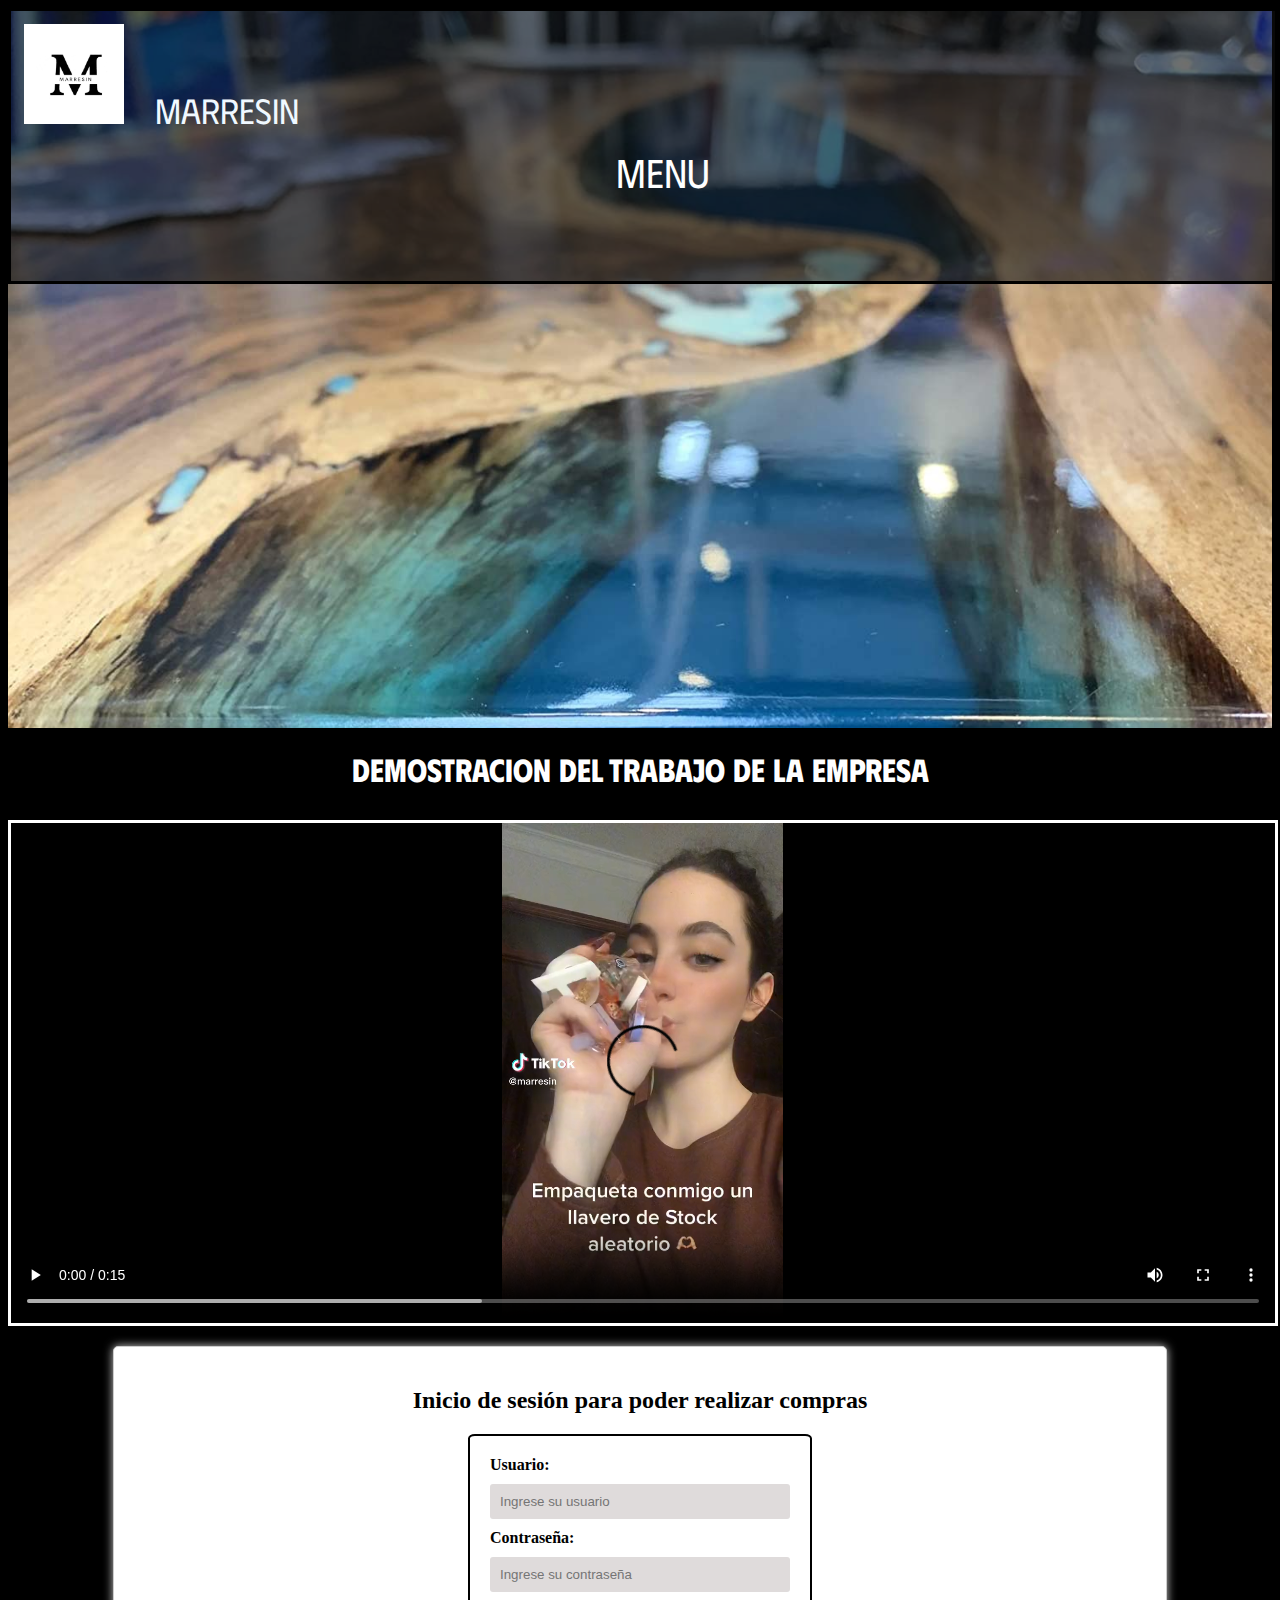
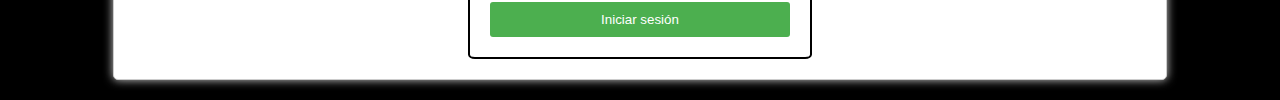
<file: html/principal.html>
<!DOCTYPE html>
<html lang="en">
<head>
    <meta charset="UTF-8">
    <meta http-equiv="X-UA-Compatible" content="IE=edge">
    <meta name="viewport" content="width=device-width, initial-scale=1.0">
    <link rel="stylesheet" href="https://use.fontawesome.com/releases/v5.7.2/css/all.css" crossorigin="anonymous">
    <link rel="stylesheet" href="../css/principal.css">
    <link rel="stylesheet" href="../responsive/responsive_principal.css">
    <title>MARRESIN</title>
</head>
<body>
    <div  id="contenedor">
        <!-- Menu1 -->
        <header class="header1">
            <div class="menu1">
                <div id="logo">
                    <img src="../Imagenes/Logo_Tarjetas/LOGO.jpeg" alt="">
                    <a href="#">MARRESIN</a>
                </div>


                <nav>
                    <ul>
                        <li><a href="./decoracion.html">Decoración</a></li>
                        <li><a href="../html/llaveros.html">Llaveros</a></li>
                        <li><a href="./marcapaginas.html">Marcapáginas</a></li>
                        <li><a href="./posavasos.html">Posavasos</a></li>
                        <li><a href="./catalogo.html">Catálogo</a></li>
                        <li><a href="./informacion.html">Información</a></li>
                        
                    </ul>
                </nav>
            </div>
        </header>

        <!-- Menu2 -->
        
        <header class="header2">
            <div id="logo2">
                <img src="../Imagenes/Logo_Tarjetas/LOGO.jpeg" alt="">
                <a href="#">MARRESIN</a>
            </div>
            
            <nav class="menu2">
               
                <ul>
                    <li>MENU
                        
                        <ul>
                            <li><a href="./decoracion.html">Decoración</a></li>
                            <li><a href="../html/llaveros.html">Llaveros</a></li>
                            <li><a href="./marcapaginas.html">Marcapáginas</a></li>
                            <li><a href="./posavasos.html">Posavasos</a></li>
                            <li><a href="./catalogo.html">Catálogo</a></li>
                            <li><a href="./informacion.html">Información</a></li>
                        </ul>

                    </li>
                    
                </ul>                
           
            </nav>
        
        </header>

 


        <div id="fondopagina1"></div>
        <h1>Demostracion del trabajo de la empresa</h1>
        <div class="video">
            
            <video controls>
                <source src="../Imagenes/Video/video_marresin.mp4" type="video/mp4"> 
               
            </video> 
        </div>
        
        <article>
            <h2>Inicio de sesión para poder realizar compras</h2>
            <form>
                <label for="usuario"><b>Usuario:</b></label>
                <input type="text" placeholder="Ingrese su usuario" name="usuario" required>
    
                <label for="contraseña"><b>Contraseña:</b></label>
                <input type="password" placeholder="Ingrese su contraseña" name="contraseña" required>
    
                <input type="submit" value="Iniciar sesión">
            </form>
        </article>

        </div>
</body>
</html>
</file>
<file: css/index.css>
@font-face {
    font-family: fuente1;
    src: url(../fuentes/Phudu-VariableFont_wght.ttf);
}
body{
    background-color: black;
}
#contenedor{
    width: 100%;
    margin: 0;
    
}


/*TODOS ESTILOS CABECERO*/
header{
    float:left;
    width: 100%;
    height: 150px;
    margin: auto;
    background-color: rgba(15, 15, 15, 0.600);
}
.menu1{
    display: flex;
    flex-direction: row;
    width: 100%;
    height: inherit;
    margin: auto;
}


/*estilos de la imagen del cabecero*/
#logo img{
    margin-top: 1%;
    margin-left: 1%;
    margin-right: 1%;
    width: 100px;
    height: 100px;
}
/*estilos de la palabra MARRESIN del cabecero*/
#logo a{
    text-decoration: none;
    font-size: 35px;
    margin-left: 15px;
    font-family: fuente1;
    color: aliceblue;
}


/*Lista del cabecero*/
.menu1 nav{ 
   width: 100%;
   height: inherit;


}
/*Con esto colocaremos los li en linea*/
.menu1 nav ul li{
    margin-top: 2%;
    display: flex;
    font-size: 20px;
    width: 16%;
    display: inline-block;

}
.menu1 nav ul li a{
    font-family: fuente1;
    color: aliceblue;
    text-decoration: none;
}



/*Imagen de fondo en la parte alta de la pagina*/
#fondopagina1{
    width: 100%;
    height: 80vh;
    background-image: url(../Imagenes/Fondospaginas/fondopagina1.jpg);
    background-repeat: no-repeat;
    background-size:cover ;

}
/*menu2 intento de bien*/
.header2{
    display: flex;
    flex-direction: column;
    width: 100%;
    height: 30vh;
    margin: auto;
    background-color: rgba(15, 15, 15, 0.600); 
    border-style: solid;
    
}
#logo2 img{
    margin-top: 1%;
    margin-left: 1%;
    margin-right: 1%;
    width: 100px;
    height: 100px;
}
#logo2 a{
    text-decoration: none;
    font-size: 35px;
    margin-left: 15px;
    font-family: fuente1;
    color: aliceblue;
}
.menu2{
    display: flex;
    flex-direction:column;
    align-items: center;
    width: 100%;
    height: inherit;

}
.menu2 nav{ 
    width: 100%;
    display: flex; 

 
 }
.menu2 nav ul{
    display: flex;
    margin: auto;
    
    

}
.menu2 li{
    
    font-family: fuente1;
    font-size: 40px;
    list-style: none;
    color: white;
    
    
}
.menu2 li:hover{
    background: rgba(13, 14, 13, 0);
    color: rgba(255, 255, 255, 0.281);
    cursor: pointer;
    transition: all 300ms;

}
.menu2 li ul li:hover{
    background: rgba(13, 14, 13, 0.425);

}

.menu2 ul li ul{
    
    *display: none;
    flex-direction: column;
    position: absolute;
    background-color: rgba(0, 0, 0, 0.150);
    /* margin-top: 1em; */
    transform: rotateY(240deg) scale(0);
    transition: all 2s;
}
.menu2 ul li ul a{
    font-family: fuente1;
    font-size: 20px;
    color: aliceblue;
    text-decoration: none;
}

.menu2 ul li:hover > ul{
    transform: rotateY(0deg);
    transition: all 1s ;

} 

#logo2 img{
    margin-top: 1%;
    margin-left: 1%;
    margin-right: 1%;
    width: 100px;
    height: 100px;
}
#logo2 a{
    text-decoration: none;
    font-size: 35px;
    margin-left: 15px;
    font-family: fuente1;
    color: aliceblue;
}



/* FORMULARIO */

form {
    display: flex;
    flex-flow: column;
	border: 2px solid black;
    border-radius: 2%;
	padding: 20px;
	width: 300px;
}

input[type=text], input[type=password] {
	padding: 10px;
	margin: 10px 0;
	border: none;
	border-radius: 3px;
	background-color: rgb(223, 219, 219);
}


input[type=submit] {
	background-color: #4caf4f;
	color: white;
	padding: 10px 20px;
	border: none;
	border-radius: 3px;
	cursor: pointer;
}

input[type=submit]:hover {
	background-color: #45a04994;
    padding: 20px 20px;

    
}

article {
    display: flex;
    align-items: center;
    justify-content: center;
    flex-direction: column;
    
	margin: 20px auto;
	width: 80%;
	background-color: #fff;
	padding: 20px;
	border: 1px solid #ccc;
	box-shadow: 0px 0px 10px #ccc;
	border-radius: 5px;
}
h2{
text-align: center;}

.video{
    margin-top: 2em;
    border-style: solid;
    border-color: white;
    display: flex;
    flex-wrap:column;
    width: 100%;
    height: 500px;
}
video{
    width: 100%;
}

h1 {
    font-family: fuente1;
    
    color: white;
    text-align: center;
    animation: animacionH1 1s ease-in-out infinite alternate;
  }
  
  @keyframes animacionH1 {
    from {
      transform: translateY(-10px);
      transform: translateX(-10px);

      text-shadow: 0px 2px 1px;


    }
    to {
      transform: translateY(10px);
      color: rgb(241, 139, 13);
      text-shadow: rgb(10, 85, 170) 4px -2px 1px;
    }
  }
</file>
<file: responsive/responsive_index.css>
@media (max-width: 6000px){
    .header2{
        display: none;
    }
}
@media (max-width: 1300px){
    .header1{
        display: none;
    }
    .header2{
        display:block;
        position: relative;
    }
}
@media (max-width: 580){
    .header1{
        display: none;
    }
    .header2{
        display:block;
        position: relative;
    }
    .menu2{
        display: flex;
        flex-direction: row;
        width: 100%;
        height: inherit;
    
    }
}
@media(max-width:450px){
    form {
        border: 2px solid black;
        padding: 20px;
        width: 150px;
    }
    h1 {
        font-family: fuente1;
        color: white;
        text-align: center;
        animation: animacionH1 1s ease-in-out infinite alternate;
      }
      
}
</file>
<file: css/decoracion.css>
@font-face {
    font-family: fuente1;
    src: url(../fuentes/Phudu-VariableFont_wght.ttf);
}
body{
    background-image: url(../Imagenes/Fondospaginas/fondonegro_grande.jpg);
    background-size: cover;
}




/*TODOS ESTILOS CABECERO DE LA PAGINA*/
.header1{
    width: 100%;
    height: 150px;
    margin: auto;
    background-color: rgba(112, 110, 110, 0.288);
}
#menu1{
    display: flex;
    justify-content: flex-end;
    width: 100%;
}



nav{
   width: 230%;
   text-align: center;
   padding-top: 20px;

}
nav ul li{
    font-size: 20px;
    width: 16%;
    margin: auto;
    display: inline-block;/*Con esto colocaremos los li en linea*/

}
nav ul li a{
    font-family: fuente1;
    color: aliceblue;
    text-decoration: none;
}


.header2{
    width: 100%;
    height: 20vh;
    background-color: rgba(112, 110, 110, 0.288);
    box-sizing: border-box;
    display: flex;
    align-items: center;
    justify-content: center;
  }
  .menu2{
    width: 100%;
    height: 50px;
    display: flex;
  
    
  }
  .menu2 ul{
    display: flex;
    align-items: center;
    justify-content: center;
    margin: auto;
    font-family: fuente1;
    font-size: 30px;
    color: white;
  
  }
  .menu2 li{
    display: flex;
    align-items: center;
    justify-content: center;
    list-style: none;
    padding: 6px 15px;
    flex-direction:column;
  
  }
  .menu2 li ul li :hover{
    background-color: rgba(158, 155, 155, 0.521);/*Este si marca toda la opcion*/
  }
  
  
  .menu2 li:hover{
    width: 100%;
    background-color: rgba(0, 0, 0, 0.322);
    color: white;
    cursor: pointer;
    transition: all 300ms;
  }
  .menu2 ul li ul{
    *display: none;
    margin-left: -10px;
    flex-direction: column;
    background-color: rgba(121, 119, 119, 0.322);
    margin-top: 1em;
    transform: rotateY(240deg) scale(0);
    transition: all 2s;
  }
  .menu2 ul li ul a{
    font-family: fuente1;
    font-size: 15px;
    color: white;
    text-decoration: none;
  }
  
  .menu2 ul li:hover > ul{
    transform: rotateY(0deg);
    transition: all 1s ;
  }
/*    SLIDER   */



.slider{
    width: 75%;
    margin: auto;
    overflow: hidden;

}
.slider ul{
    display: flex;
    padding: 0;
    width: 600%;

    animation: cambio 20s infinite;
}
.slider li{
    list-style: none;
    width: 100%;
}
.slider img{
    width: 100%;
}

/* con esto le daremos las paradas a la animación*/
@keyframes cambio{

    0%{margin-left: 0;}
    10%{margin-left: 0;}

    15%{margin-left: -100%;}
    25%{margin-left: -100%;}

    30%{margin-left: -200%;}
    40%{margin-left: -200%;}

    45%{margin-left: -300%;}
    55%{margin-left: -300%;}

    60%{margin-left: -400%;}
    70%{margin-left: -400%;}

    75%{margin-left: -500%;}
    85%{margin-left: -500%;}

    90%{margin-left: -600%;}
    100%{margin-left: 0%;}


    








}
</file>
<file: responsive/responsive_decoracion.css>
@media (max-width: 6000px){
    .header2{
        display: none;
    }
}
@media (max-width: 1300px){
    .header1{
        display: none;
    }
    .header2{
        display:block;
        position: relative;
    }
}
</file>
<file: css/informacion.css>
@font-face {
    font-family: fuente1;
    src: url(../fuentes/Phudu-VariableFont_wght.ttf);
}
body{
    background-image: url(../Imagenes/Fondospaginas/fondonegro_grande.jpg);
    background-size: cover;
  }

  
/*TODOS ESTILOS CABECERO DE LA PAGINA*/
.header1{
    width: 100%;
    height: 150px;
    margin: auto;
    background-color: rgba(243, 240, 240, 0.116);
}

#menu1{
    display: flex;
    justify-content: flex-end;
    width: 100%;
}

nav{
   width: 230%;
   text-align: center;
   padding-top: 20px;

}
nav ul li{
    font-size: 20px;
    width: 16%;
    margin: auto;
    display: inline-block;/*Con esto colocaremos los li en linea*/

}
nav ul li a{
    font-family: fuente1;
    color: aliceblue;
    text-decoration: none;
}

.header2{
    width: 100%;
    height: 20vh;
    background-color: rgba(112, 110, 110, 0.288);
    box-sizing: border-box;
    display: flex;
    align-items: center;
    justify-content: center;
  }
  .menu2{
    width: 100%;
    height: 50px;
    display: flex;
  
    
  }
  .menu2 ul{
    display: flex;
    align-items: center;
    justify-content: center;
    margin: auto;
    font-family: fuente1;
    font-size: 30px;
    color: white;
  
  }
  .menu2 li{
    display: flex;
    align-items: center;
    justify-content: center;
    list-style: none;
    padding: 6px 15px;
    flex-direction:column;
  
  }
  .menu2 li ul li :hover{
    background-color: rgba(158, 155, 155, 0.521);
  }
  
  
  .menu2 li:hover{
    width: 100%;
    background-color: rgba(0, 0, 0, 0.322);
    color: white;
    cursor: pointer;
    transition: all 300ms;
  }
  .menu2 ul li ul{
    *display: none;
    margin-left: -10px;
    flex-direction: column;
    background-color: rgba(121, 119, 119, 0.322);
    margin-top: 1em;
    transform: rotateY(240deg) scale(0);
    transition: all 2s;
  }
  .menu2 ul li ul a{
    font-family: fuente1;
    font-size: 15px;
    color: white;
    text-decoration: none;
  }
  
  .menu2 ul li:hover > ul{
    transform: rotateY(0deg);
    transition: all 1s ;
  }
  


.cabecera h1{
    color: white;
    text-align: center;
    font-size: 70px;
    font-family: Arial, Helvetica, sans-serif
 
}
.cabecera img{
    margin:0;
    float: left;
    width: 200px ;
    height: 200px;  

}

.aside{
    width: 30%;
    padding: 0;
    margin-right: 10%;
    
}

.aside .indice{
    flex-flow: column;
    display: flex;
    list-style-type: none;
    text-align: center;
}
.aside p{
    display: flex;
    font-size: 18px;
    color: rgb(223, 207, 207);

}

.aside img{
    width: 282px;
    height: 200px;
}
.caja{
    display: flex;
    justify-content: center;
    align-items: baseline;
    font-family: fantasy;
    font-size: 20px;
    color: grey ;   
}
.parrafo{
    width: 70%;
    padding: 5%;
    text-align: justify;
    

} 


.parrafo p +p{
    margin-top: 3em;
}


.mapa{
    margin-top: 5em;
    width: 100%;
    height: 30vh;
}

.mapa iframe{
    width: 98%;
    margin-left: 1%;
    height: 40vh;
}

footer{
    margin-top: 10%;
    margin-bottom: 3em;
    display:flex;
    justify-content: center;
    align-items:center;


}
p,h1:hover{/*con esto el cursor no cambia al pasar por encima de un texto*/
    cursor: default;
}
a:hover {
    text-decoration: none;
    
}

footer a img{
    margin-left: 30px;
    width: 85px ;
    height: 63px;  
}
</file>
<file: responsive/responsive_informacion.css>
@media (max-width: 6000px){
    .header2{
        display: none;
    }
}
@media (max-width: 1300px){
    .header1{
        display: none;
    }
    .header2{
        display:block;
        position: relative;
    }
}

@media (max-width: 850px){
.aside{
    width: 70%;
}
    
}
 

@media (max-width: 900px){

   .aside{
    max-width: 100%;
    width: 80%;
   }
   .caja{
    flex-direction: column;
   }
}

@media (max-width: 550){

    .aside{
    display: flex;
    flex-direction: column;

    }
    .caja{
     flex-direction: column;
    }
}
  

@media (max-width: 480px){
    footer a img{
        margin-left: 0px;
        width: 85px ;
        height: 63px;  
    }
    .cabecera h1{
        color: white;
        text-align: center;
        font-size: 50px;
        font-family: Arial, Helvetica, sans-serif
     
    }
    
}
</file>
<file: css/llaveros.css>
@font-face {
    font-family: fuente1;
    src: url(../fuentes/Phudu-VariableFont_wght.ttf);
}
body{
    background-image: url(../Imagenes/Fondospaginas/fondonegro_grande.jpg);
    background-size: cover;
}




/*TODOS ESTILOS CABECERO DE LA PAGINA*/
.header1{
    width: 100%;
    height: 150px;
    margin: auto;
    background-color: rgba(112, 110, 110, 0.288);
}

#menu1{
    display: flex;
    justify-content: flex-end;
    width: 100%;
}

nav{
   width: 230%;
   text-align: center;
   padding-top: 20px;

}
nav ul li{
    font-size: 20px;
    width: 16%;
    margin: auto;
    display: inline-block;/*Con esto colocaremos los li en linea*/

}
nav ul li a{
    font-family: fuente1;
    color: aliceblue;
    text-decoration: none;
}

.imagenes{
    display: flex;
    align-items: center;
    justify-content: center;
}

img{
    padding: 5px;
    width: 0px;
    flex-grow: 1;
    object-fit:cover;
}

img:hover{
    cursor: crosshair;
    width: 100px;
    opacity: 1;
    filter: contrast(120%);
    transition: 2s;
}
img:not(hover){
    transition: 2s;
}

.header2{
    width: 100%;
    height: 20vh;
    background-color: rgba(112, 110, 110, 0.288);
    box-sizing: border-box;
    display: flex;
    align-items: center;
    justify-content: center;
}
.menu2{
    width: 100%;
    height: 50px;
    display: flex;
  
    
}
.menu2 ul{
    display: flex;
    align-items: center;
    justify-content: center;
    margin: auto;
    font-family: fuente1;
    font-size: 30px;
    color: white;

}
.menu2 li{
    display: flex;
    align-items: center;
    justify-content: center;
    list-style: none;
    padding: 6px 15px;
    flex-direction:column;

}
.menu2 li ul li :hover{
    background-color: rgba(158, 155, 155, 0.521);/*Este si marca toda la opcion*/
}


.menu2 li:hover{
    width: 100%;
    background-color: rgba(0, 0, 0, 0.322);
    color: white;
    cursor: pointer;
    transition: all 300ms;
}
.menu2 ul li ul{
    *display: none;
    margin-left: -10px;
    flex-direction: column;
    background-color: rgba(121, 119, 119, 0.322);
    margin-top: 1em;
    transform: rotateY(240deg) scale(0);
    transition: all 2s;
}
.menu2 ul li ul a{
    font-family: fuente1;
    font-size: 15px;
    color: white;
    text-decoration: none;
}

 .menu2 ul li:hover > ul{
    transform: rotateY(0deg);
    transition: all 1s ;
 }
</file>
<file: responsive/responsive_llaveros.css>
@media (max-width: 6000px){
    .header2{
        display: none;
    }
}
@media (max-width: 1300px){
    .header1{
        display: none;
    }
    .header2{
        display:block;
        position: relative;
    }
}
</file>
<file: css/marcapaginas.css>
@font-face {
    font-family: fuente1;
    src: url(../fuentes/Phudu-VariableFont_wght.ttf);
}
body{
    background-image: url(../Imagenes/Fondospaginas/fondonegro_grande.jpg);
    background-size: cover;
}




/*TODOS ESTILOS CABECERO DE LA PAGINA*/
.header1{
    width: 100%;
    height: 150px;
    margin: auto;
    background-color: rgba(112, 110, 110, 0.288);
}

#menu1{
    display: flex;
    justify-content: flex-end;
    width: 100%;
}

nav{
   width: 230%;
   text-align: center;
   padding-top: 20px;

}
nav ul li{
    font-size: 20px;
    width: 16%;
    margin: auto;
    display: inline-block;/*Con esto colocaremos los li en linea*/

}
nav ul li a{
    font-family: fuente1;
    color: aliceblue;
    text-decoration: none;
}

.imagenes{
    display: flex;
    align-items: center;
    justify-content: center;
}

img{
    padding: 5px;
    width: 0px;
    flex-grow: 1;
    object-fit:cover;
}

img:hover{
    cursor: crosshair;
    width: 100px;
    opacity: 1;
    filter: contrast(120%);
    transition: 2s;
}
img:not(hover){
    transition: 2s;
}

.header2{
    width: 100%;
    height: 20vh;
    background-color: rgba(112, 110, 110, 0.288);
    box-sizing: border-box;
    display: flex;
    align-items: center;
    justify-content: center;
}
.menu2{
    width: 100%;
    height: 50px;
    display: flex;
  
    
}
.menu2 ul{
    display: flex;
    align-items: center;
    justify-content: center;
    margin: auto;
    font-family: fuente1;
    font-size: 30px;
    color: white;

}
.menu2 li{
    display: flex;
    align-items: center;
    justify-content: center;
    list-style: none;
    padding: 6px 15px;
    flex-direction:column;

}
.menu2 li ul li :hover{
    background-color: rgba(158, 155, 155, 0.521);/*Este si marca toda la opcion*/
}


.menu2 li:hover{
    width: 100%;
    background-color: rgba(0, 0, 0, 0.322);
    color: white;
    cursor: pointer;
    transition: all 300ms;
}
.menu2 ul li ul{
    *display: none;
    margin-left: -10px;
    flex-direction: column;
    background-color: rgba(121, 119, 119, 0.322);
    margin-top: 1em;
    transform: rotateY(240deg) scale(0);
    transition: all 2s;
}
.menu2 ul li ul a{
    font-family: fuente1;
    font-size: 15px;
    color: white;
    text-decoration: none;
}

 .menu2 ul li:hover > ul{
    transform: rotateY(0deg);
    transition: all 1s ;
 }
</file>
<file: responsive/responsive_marcapaginas.css>
@media (max-width: 6000px){
    .header2{
        display: none;
    }
}
@media (max-width: 1300px){
    .header1{
        display: none;
    }
    .header2{
        display:block;
        position: relative;
    }
}
</file>
<file: css/posavasos.css>
@font-face {
    font-family: fuente1;
    src: url(../fuentes/Phudu-VariableFont_wght.ttf);
}
body{
    background-image: url(../Imagenes/Fondospaginas/fondonegro_grande.jpg);
    background-size: cover;
}




/*TODOS ESTILOS CABECERO DE LA PAGINA*/
.header1{
    width: 100%;
    height: 150px;
    margin: auto;
    background-color: rgba(112, 110, 110, 0.288);
}

#menu1{
    display: flex;
    justify-content: flex-end;
    width: 100%;
}

nav{
   width: 230%;
   text-align: center;
   padding-top: 20px;

}
nav ul li{
    font-size: 20px;
    width: 16%;
    margin: auto;
    display: inline-block;/*Con esto colocaremos los li en linea*/

}
nav ul li a{
    font-family: fuente1;
    color: aliceblue;
    text-decoration: none;
}

.imagenes{
    display: flex;
    align-items: center;
    justify-content: center;
}

img{
    padding: 5px;
    width: 0px;
    flex-grow: 1;
    object-fit:cover;
}

img:hover{
    cursor: crosshair;
    width: 100px;
    opacity: 1;
    filter: contrast(120%);
    transition: 2s;
}
img:not(hover){
    transition: 2s;
}


.header2{
    width: 100%;
    height: 20vh;
    background-color: rgba(112, 110, 110, 0.288);
    box-sizing: border-box;
    display: flex;
    align-items: center;
    justify-content: center;
}
.menu2{
    width: 100%;
    height: 50px;
    display: flex;
  
    
}
.menu2 ul{
    display: flex;
    align-items: center;
    justify-content: center;
    margin: auto;
    font-family: fuente1;
    font-size: 30px;
    color: white;

}
.menu2 li{
    display: flex;
    align-items: center;
    justify-content: center;
    list-style: none;
    padding: 6px 15px;
    flex-direction:column;

}
.menu2 li ul li :hover{
    background-color: rgba(158, 155, 155, 0.521);/*Este si marca toda la opcion*/
}


.menu2 li:hover{
    width: 100%;
    background-color: rgba(0, 0, 0, 0.322);
    color: white;
    cursor: pointer;
    transition: all 300ms;
}
.menu2 ul li ul{
    *display: none;
    margin-left: -10px;
    flex-direction: column;
    background-color: rgba(121, 119, 119, 0.322);
    margin-top: 1em;
    transform: rotateY(240deg) scale(0);
    transition: all 2s;
}
.menu2 ul li ul a{
    font-family: fuente1;
    font-size: 15px;
    color: white;
    text-decoration: none;
}

 .menu2 ul li:hover > ul{
    transform: rotateY(0deg);
    transition: all 1s ;
 }
</file>
<file: responsive/responsive_posavasos.css>
@media (max-width: 6000px){
    .header2{
        display: none;
    }
}
@media (max-width: 1300px){
    .header1{
        display: none;
    }
    .header2{
        display:block;
        position: relative;
    }
}
</file>
<file: css/principal.css>
@font-face {
    font-family: fuente1;
    src: url(../fuentes/Phudu-VariableFont_wght.ttf);
}
body{
    background-color: black;
}
#contenedor{
    width: 100%;
    margin: 0;
    
}


/*TODOS ESTILOS CABECERO*/
header{
    float:left;
    width: 100%;
    height: 150px;
    margin: auto;
    background-color: rgba(15, 15, 15, 0.600);
}
.menu1{
    display: flex;
    flex-direction: row;
    width: 100%;
    height: inherit;
    margin: auto;
}


/*estilos de la imagen del cabecero*/
#logo img{
    margin-top: 1%;
    margin-left: 1%;
    margin-right: 1%;
    width: 100px;
    height: 100px;
}
/*estilos de la palabra MARRESIN del cabecero*/
#logo a{
    text-decoration: none;
    font-size: 35px;
    margin-left: 15px;
    font-family: fuente1;
    color: aliceblue;
}


/*Lista del cabecero*/
.menu1 nav{ 
   width: 100%;
   height: inherit;


}
/*Con esto colocaremos los li en linea*/
.menu1 nav ul li{
    margin-top: 2%;
    display: flex;
    font-size: 20px;
    width: 16%;
    display: inline-block;

}
.menu1 nav ul li a{
    font-family: fuente1;
    color: aliceblue;
    text-decoration: none;
}



/*Imagen de fondo en la parte alta de la pagina*/
#fondopagina1{
    width: 100%;
    height: 80vh;
    background-image: url(../Imagenes/Fondospaginas/fondopagina1.jpg);
    background-repeat: no-repeat;
    background-size:cover ;

}
/*menu2 intento de bien*/
.header2{
    display: flex;
    flex-direction: column;
    width: 100%;
    height: 30vh;
    margin: auto;
    background-color: rgba(15, 15, 15, 0.600); 
    border-style: solid;
    
}
#logo2 img{
    margin-top: 1%;
    margin-left: 1%;
    margin-right: 1%;
    width: 100px;
    height: 100px;
}
#logo2 a{
    text-decoration: none;
    font-size: 35px;
    margin-left: 15px;
    font-family: fuente1;
    color: aliceblue;
}
.menu2{
    display: flex;
    flex-direction:column;
    align-items: center;
    width: 100%;
    height: inherit;

}
.menu2 nav{ 
    width: 100%;
    display: flex; 

 
 }
.menu2 nav ul{
    display: flex;
    margin: auto;
    
    

}
.menu2 li{
    
    font-family: fuente1;
    font-size: 40px;
    list-style: none;
    color: white;
    
    
}
.menu2 li:hover{
    background: rgba(13, 14, 13, 0);
    color: rgba(255, 255, 255, 0.281);
    cursor: pointer;
    transition: all 300ms;

}
.menu2 li ul li:hover{
    background: rgba(13, 14, 13, 0.425);

}

.menu2 ul li ul{
    
    *display: none;
    flex-direction: column;
    position: absolute;
    background-color: rgba(0, 0, 0, 0.150);
    /* margin-top: 1em; */
    transform: rotateY(240deg) scale(0);
    transition: all 2s;
}
.menu2 ul li ul a{
    font-family: fuente1;
    font-size: 20px;
    color: aliceblue;
    text-decoration: none;
}

.menu2 ul li:hover > ul{
    transform: rotateY(0deg);
    transition: all 1s ;

} 

#logo2 img{
    margin-top: 1%;
    margin-left: 1%;
    margin-right: 1%;
    width: 100px;
    height: 100px;
}
#logo2 a{
    text-decoration: none;
    font-size: 35px;
    margin-left: 15px;
    font-family: fuente1;
    color: aliceblue;
}



/* FORMULARIO */

form {
    display: flex;
    flex-flow: column;
	border: 2px solid black;
    border-radius: 2%;
	padding: 20px;
	width: 300px;
}

input[type=text], input[type=password] {
	padding: 10px;
	margin: 10px 0;
	border: none;
	border-radius: 3px;
	background-color: rgb(223, 219, 219);
}


input[type=submit] {
	background-color: #4caf4f;
	color: white;
	padding: 10px 20px;
	border: none;
	border-radius: 3px;
	cursor: pointer;
}

input[type=submit]:hover {
	background-color: #45a04994;
    padding: 20px 20px;

    
}

article {
    display: flex;
    align-items: center;
    justify-content: center;
    flex-direction: column;
    
	margin: 20px auto;
	width: 80%;
	background-color: #fff;
	padding: 20px;
	border: 1px solid #ccc;
	box-shadow: 0px 0px 10px #ccc;
	border-radius: 5px;
}
h2{
text-align: center;}

.video{
    margin-top: 2em;
    border-style: solid;
    border-color: white;
    display: flex;
    flex-wrap:column;
    width: 100%;
    height: 500px;
}
video{
    width: 100%;
}

h1 {
    font-family: fuente1;
    
    color: white;
    text-align: center;
    animation: animacionH1 1s ease-in-out infinite alternate;
  }
  
  @keyframes animacionH1 {
    from {
      transform: translateY(-10px);
      transform: translateX(-10px);

      text-shadow: 0px 2px 1px;


    }
    to {
      transform: translateY(10px);
      color: rgb(241, 139, 13);
      text-shadow: rgb(10, 85, 170) 4px -2px 1px;
    }
  }
</file>
<file: responsive/responsive_principal.css>
@media (max-width: 6000px){
    .header2{
        display: none;
    }
}
@media (max-width: 1300px){
    .header1{
        display: none;
    }
    .header2{
        display:block;
        position: relative;
    }
}
@media (max-width: 580){
    .header1{
        display: none;
    }
    .header2{
        display:block;
        position: relative;
    }
    .menu2{
        display: flex;
        flex-direction: row;
        width: 100%;
        height: inherit;
    
    }
}
@media(max-width:450px){
    form {
        border: 2px solid black;
        padding: 20px;
        width: 150px;
    }
    h1 {
        font-family: fuente1;
        color: white;
        text-align: center;
        animation: animacionH1 1s ease-in-out infinite alternate;
      }
      
}
</file>
